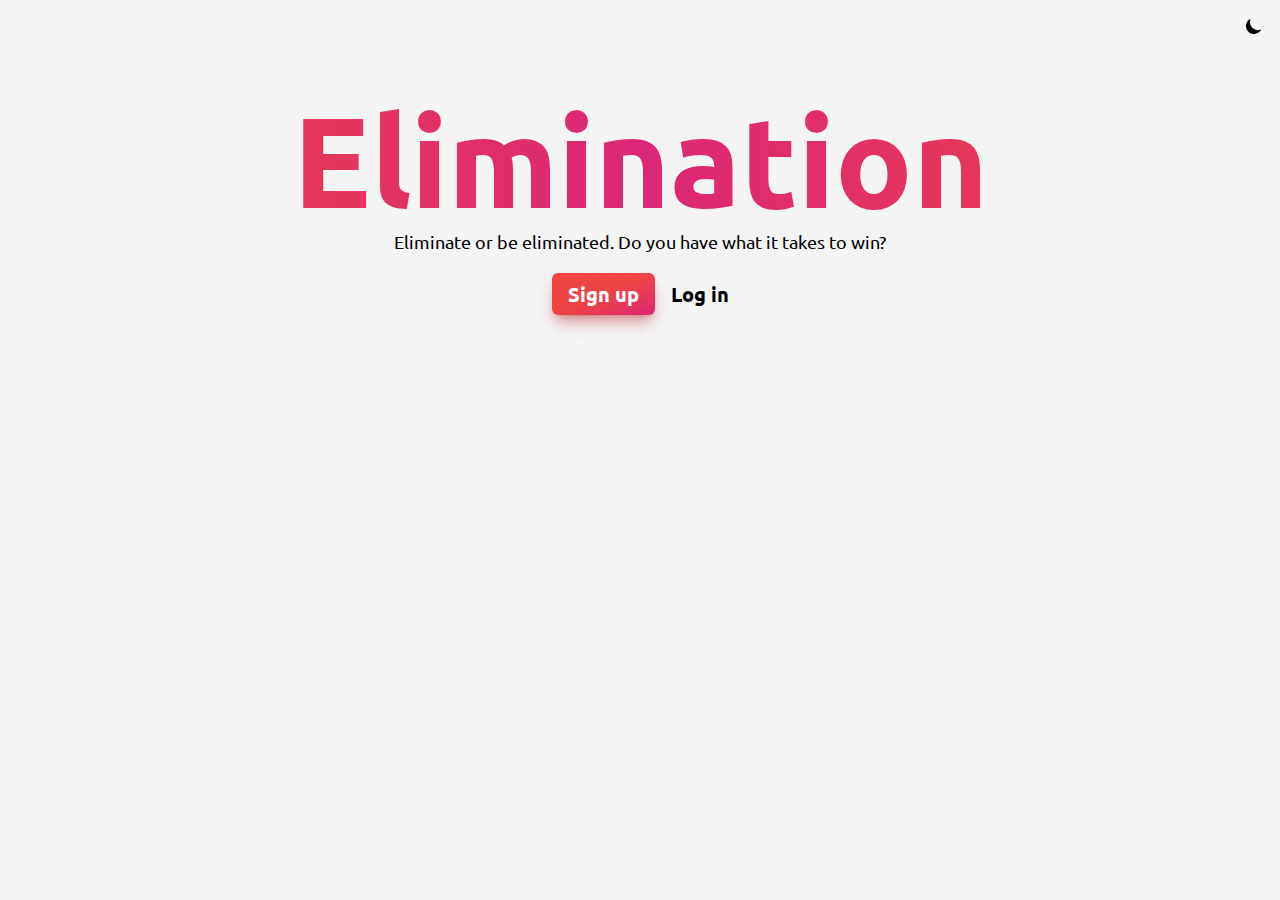
<file: index.html>
<!DOCTYPE html><html class="h-full dark"><head><meta charSet="utf-8"/><link rel="icon" href="/favicon.png"/><meta name="viewport" content="width=device-width"/><meta charSet="utf-8"/><title>Gunn Elimination 2022</title><meta name="next-head-count" content="3"/><link rel="preload" href="/_next/static/css/042bfd361d91aac6.css" as="style"/><link rel="stylesheet" href="/_next/static/css/042bfd361d91aac6.css" data-n-g=""/><noscript data-n-css=""></noscript><script defer="" nomodule="" src="/_next/static/chunks/polyfills-5cd94c89d3acac5f.js"></script><script src="/_next/static/chunks/webpack-348cfe162248dac5.js" defer=""></script><script src="/_next/static/chunks/framework-91d7f78b5b4003c8.js" defer=""></script><script src="/_next/static/chunks/main-101cfeaa18eb0e64.js" defer=""></script><script src="/_next/static/chunks/pages/_app-532938c37afa568c.js" defer=""></script><script src="/_next/static/chunks/pages/index-d64fd8d1f5f67873.js" defer=""></script><script src="/_next/static/U8siS3A40-FyHTmdOLAV5/_buildManifest.js" defer=""></script><script src="/_next/static/U8siS3A40-FyHTmdOLAV5/_ssgManifest.js" defer=""></script><script src="/_next/static/U8siS3A40-FyHTmdOLAV5/_middlewareManifest.js" defer=""></script></head><body class="h-full dark:bg-gradient-to-br dark:from-zinc-900 dark:to-black dark:text-white"><div id="__next" data-reactroot=""><button class="absolute z-20 px-2 py-2 rounded-full hover:bg-rose-500/50 top-2 right-2"><svg xmlns="http://www.w3.org/2000/svg" class="h-5 dark:text-white text-black w-5 block dark:hidden" viewBox="0 0 20 20" fill="currentColor"><path d="M17.293 13.293A8 8 0 016.707 2.707a8.001 8.001 0 1010.586 10.586z"></path></svg><svg xmlns="http://www.w3.org/2000/svg" class="h-5 w-5 dark:text-white text-black hidden dark:block" viewBox="0 0 20 20" fill="currentColor"><path fill-rule="evenodd" d="M10 2a1 1 0 011 1v1a1 1 0 11-2 0V3a1 1 0 011-1zm4 8a4 4 0 11-8 0 4 4 0 018 0zm-.464 4.95l.707.707a1 1 0 001.414-1.414l-.707-.707a1 1 0 00-1.414 1.414zm2.12-10.607a1 1 0 010 1.414l-.706.707a1 1 0 11-1.414-1.414l.707-.707a1 1 0 011.414 0zM17 11a1 1 0 100-2h-1a1 1 0 100 2h1zm-7 4a1 1 0 011 1v1a1 1 0 11-2 0v-1a1 1 0 011-1zM5.05 6.464A1 1 0 106.465 5.05l-.708-.707a1 1 0 00-1.414 1.414l.707.707zm1.414 8.486l-.707.707a1 1 0 01-1.414-1.414l.707-.707a1 1 0 011.414 1.414zM4 11a1 1 0 100-2H3a1 1 0 000 2h1z" clip-rule="evenodd"></path></svg></button><div class="w-full flex flex-row h-full dark:bg-gray-800 "><div class="flex bg-gray-100 dark:bg-gray-900 flex-col grow w-full"><div class="flex flex-col w-full h-full px-5 overflow-auto brick"><main class="pt-24 text-center"><div class="flex items-center justify-center gap-4 mb-4 text-xl font-bold"></div></main></div></div></div></div><script id="__NEXT_DATA__" type="application/json">{"props":{"pageProps":{}},"page":"/","query":{},"buildId":"U8siS3A40-FyHTmdOLAV5","nextExport":true,"autoExport":true,"isFallback":false,"scriptLoader":[]}</script></body></html>
</file>
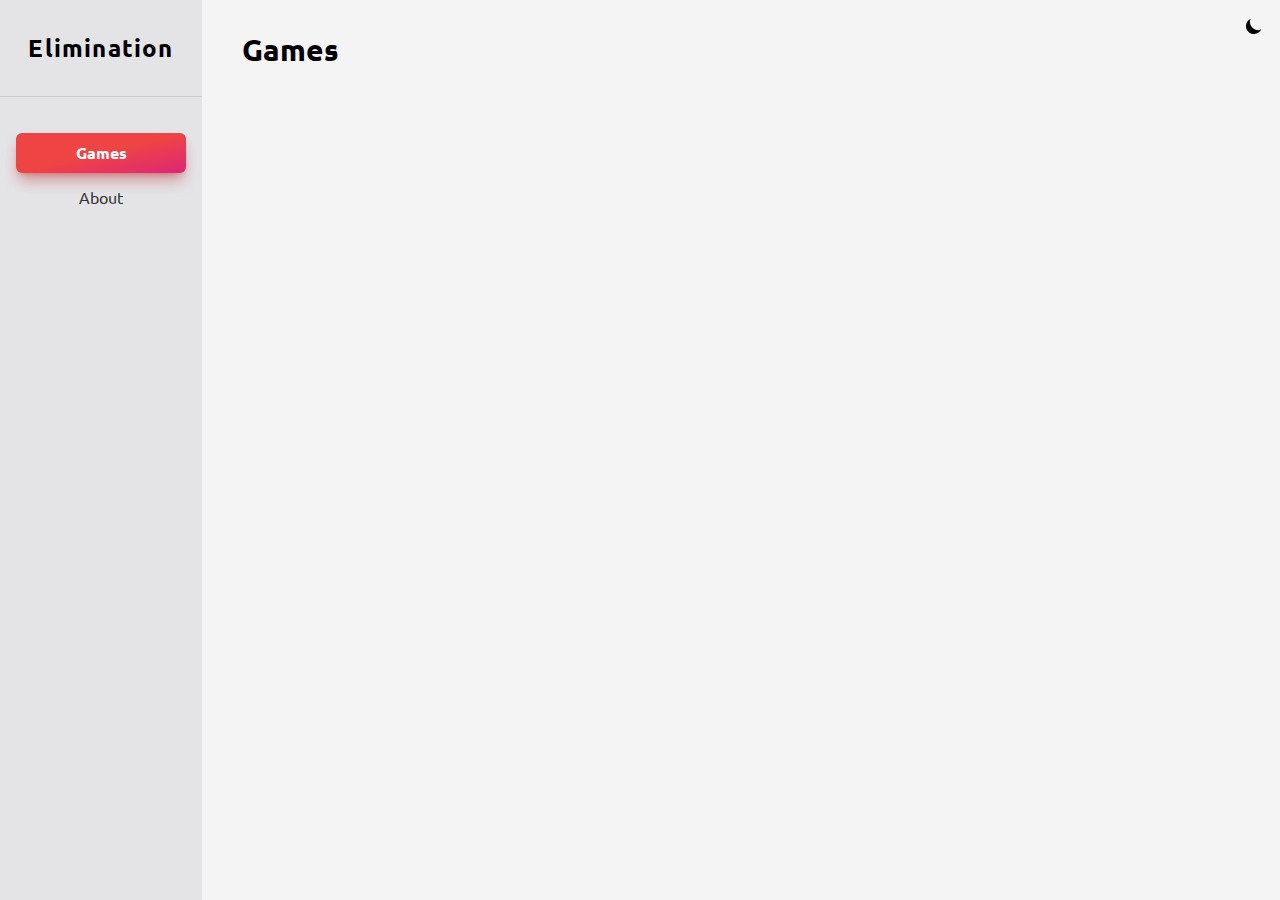
<file: app.html>
<!DOCTYPE html><html class="h-full dark"><head><meta charSet="utf-8"/><link rel="icon" href="/favicon.png"/><meta name="viewport" content="width=device-width"/><meta charSet="utf-8"/><title>Gunn Elimination 2022</title><meta name="next-head-count" content="3"/><link rel="preload" href="/_next/static/css/042bfd361d91aac6.css" as="style"/><link rel="stylesheet" href="/_next/static/css/042bfd361d91aac6.css" data-n-g=""/><noscript data-n-css=""></noscript><script defer="" nomodule="" src="/_next/static/chunks/polyfills-5cd94c89d3acac5f.js"></script><script src="/_next/static/chunks/webpack-348cfe162248dac5.js" defer=""></script><script src="/_next/static/chunks/framework-91d7f78b5b4003c8.js" defer=""></script><script src="/_next/static/chunks/main-101cfeaa18eb0e64.js" defer=""></script><script src="/_next/static/chunks/pages/_app-532938c37afa568c.js" defer=""></script><script src="/_next/static/chunks/pages/app-b52e9509d26d9840.js" defer=""></script><script src="/_next/static/U8siS3A40-FyHTmdOLAV5/_buildManifest.js" defer=""></script><script src="/_next/static/U8siS3A40-FyHTmdOLAV5/_ssgManifest.js" defer=""></script><script src="/_next/static/U8siS3A40-FyHTmdOLAV5/_middlewareManifest.js" defer=""></script></head><body class="h-full dark:bg-gradient-to-br dark:from-zinc-900 dark:to-black dark:text-white"><div id="__next" data-reactroot=""><button class="absolute z-20 px-2 py-2 rounded-full hover:bg-rose-500/50 top-2 right-2"><svg xmlns="http://www.w3.org/2000/svg" class="h-5 dark:text-white text-black w-5 block dark:hidden" viewBox="0 0 20 20" fill="currentColor"><path d="M17.293 13.293A8 8 0 016.707 2.707a8.001 8.001 0 1010.586 10.586z"></path></svg><svg xmlns="http://www.w3.org/2000/svg" class="h-5 w-5 dark:text-white text-black hidden dark:block" viewBox="0 0 20 20" fill="currentColor"><path fill-rule="evenodd" d="M10 2a1 1 0 011 1v1a1 1 0 11-2 0V3a1 1 0 011-1zm4 8a4 4 0 11-8 0 4 4 0 018 0zm-.464 4.95l.707.707a1 1 0 001.414-1.414l-.707-.707a1 1 0 00-1.414 1.414zm2.12-10.607a1 1 0 010 1.414l-.706.707a1 1 0 11-1.414-1.414l.707-.707a1 1 0 011.414 0zM17 11a1 1 0 100-2h-1a1 1 0 100 2h1zm-7 4a1 1 0 011 1v1a1 1 0 11-2 0v-1a1 1 0 011-1zM5.05 6.464A1 1 0 106.465 5.05l-.708-.707a1 1 0 00-1.414 1.414l.707.707zm1.414 8.486l-.707.707a1 1 0 01-1.414-1.414l.707-.707a1 1 0 011.414 1.414zM4 11a1 1 0 100-2H3a1 1 0 000 2h1z" clip-rule="evenodd"></path></svg></button><div class="w-full flex flex-row h-full dark:bg-gray-800 "><div class="flex bg-gray-100 dark:bg-gray-900 flex-col grow w-full"><div class="flex flex-col w-full h-full px-10 py-8 overflow-auto"><h1 class="mb-8 text-3xl font-bold">Games</h1><div class="flex flex-col"></div></div></div></div></div><script id="__NEXT_DATA__" type="application/json">{"props":{"pageProps":{}},"page":"/app","query":{},"buildId":"U8siS3A40-FyHTmdOLAV5","nextExport":true,"autoExport":true,"isFallback":false,"scriptLoader":[]}</script></body></html>
</file>
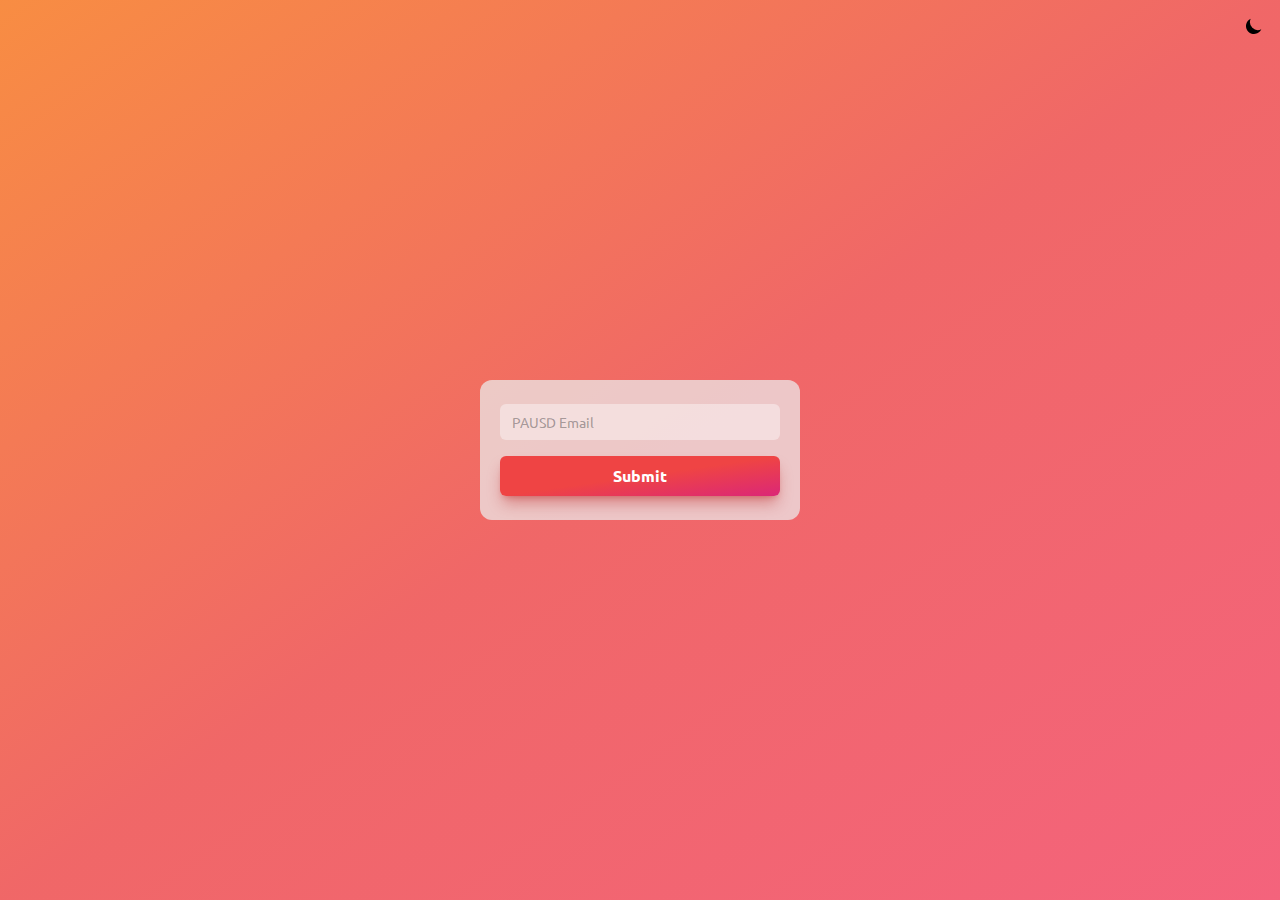
<file: forgot-password.html>
<!DOCTYPE html><html class="h-full dark"><head><meta charSet="utf-8"/><link rel="icon" href="/favicon.png"/><meta name="viewport" content="width=device-width"/><meta charSet="utf-8"/><title>Gunn Elimination 2022</title><meta name="next-head-count" content="3"/><link rel="preload" href="/_next/static/css/042bfd361d91aac6.css" as="style"/><link rel="stylesheet" href="/_next/static/css/042bfd361d91aac6.css" data-n-g=""/><noscript data-n-css=""></noscript><script defer="" nomodule="" src="/_next/static/chunks/polyfills-5cd94c89d3acac5f.js"></script><script src="/_next/static/chunks/webpack-348cfe162248dac5.js" defer=""></script><script src="/_next/static/chunks/framework-91d7f78b5b4003c8.js" defer=""></script><script src="/_next/static/chunks/main-101cfeaa18eb0e64.js" defer=""></script><script src="/_next/static/chunks/pages/_app-532938c37afa568c.js" defer=""></script><script src="/_next/static/chunks/pages/forgot-password-8318cff554acac3c.js" defer=""></script><script src="/_next/static/U8siS3A40-FyHTmdOLAV5/_buildManifest.js" defer=""></script><script src="/_next/static/U8siS3A40-FyHTmdOLAV5/_ssgManifest.js" defer=""></script><script src="/_next/static/U8siS3A40-FyHTmdOLAV5/_middlewareManifest.js" defer=""></script></head><body class="h-full dark:bg-gradient-to-br dark:from-zinc-900 dark:to-black dark:text-white"><div id="__next" data-reactroot=""><button class="absolute z-20 px-2 py-2 rounded-full hover:bg-rose-500/50 top-2 right-2"><svg xmlns="http://www.w3.org/2000/svg" class="h-5 dark:text-white text-black w-5 block dark:hidden" viewBox="0 0 20 20" fill="currentColor"><path d="M17.293 13.293A8 8 0 016.707 2.707a8.001 8.001 0 1010.586 10.586z"></path></svg><svg xmlns="http://www.w3.org/2000/svg" class="h-5 w-5 dark:text-white text-black hidden dark:block" viewBox="0 0 20 20" fill="currentColor"><path fill-rule="evenodd" d="M10 2a1 1 0 011 1v1a1 1 0 11-2 0V3a1 1 0 011-1zm4 8a4 4 0 11-8 0 4 4 0 018 0zm-.464 4.95l.707.707a1 1 0 001.414-1.414l-.707-.707a1 1 0 00-1.414 1.414zm2.12-10.607a1 1 0 010 1.414l-.706.707a1 1 0 11-1.414-1.414l.707-.707a1 1 0 011.414 0zM17 11a1 1 0 100-2h-1a1 1 0 100 2h1zm-7 4a1 1 0 011 1v1a1 1 0 11-2 0v-1a1 1 0 011-1zM5.05 6.464A1 1 0 106.465 5.05l-.708-.707a1 1 0 00-1.414 1.414l.707.707zm1.414 8.486l-.707.707a1 1 0 01-1.414-1.414l.707-.707a1 1 0 011.414 1.414zM4 11a1 1 0 100-2H3a1 1 0 000 2h1z" clip-rule="evenodd"></path></svg></button><div class="w-full flex flex-row h-full dark:bg-gray-800 "><div class="flex bg-gray-100 dark:bg-gray-900 flex-col grow w-full"><div class="dark:bg-gray-500 w-full h-full"><div class="w-full bg-gradient-to-br bg-brand flex px-5 h-full"><div class=" bg-white/70 dark:bg-black/70 my-auto grow md:max-w-sm max-w-xs mx-auto rounded-xl"><div class=" flex gap-3 flex-col rounded-xl py-6 px-5 dark:bg-white/10 bg-gray-500/10"><input type="email" class="px-3 text-sm py-2 caret-rose-600 focus:outline-none rounded-md dark:bg-white/10 dark:placeholder:text-white/40 placeholder:text-gray-800/40 bg-white/40  w-full" placeholder="PAUSD Email"/><button class="btn-primary mt-1">Submit</button></div></div></div></div></div></div></div><script id="__NEXT_DATA__" type="application/json">{"props":{"pageProps":{}},"page":"/forgot-password","query":{},"buildId":"U8siS3A40-FyHTmdOLAV5","nextExport":true,"autoExport":true,"isFallback":false,"scriptLoader":[]}</script></body></html>
</file>
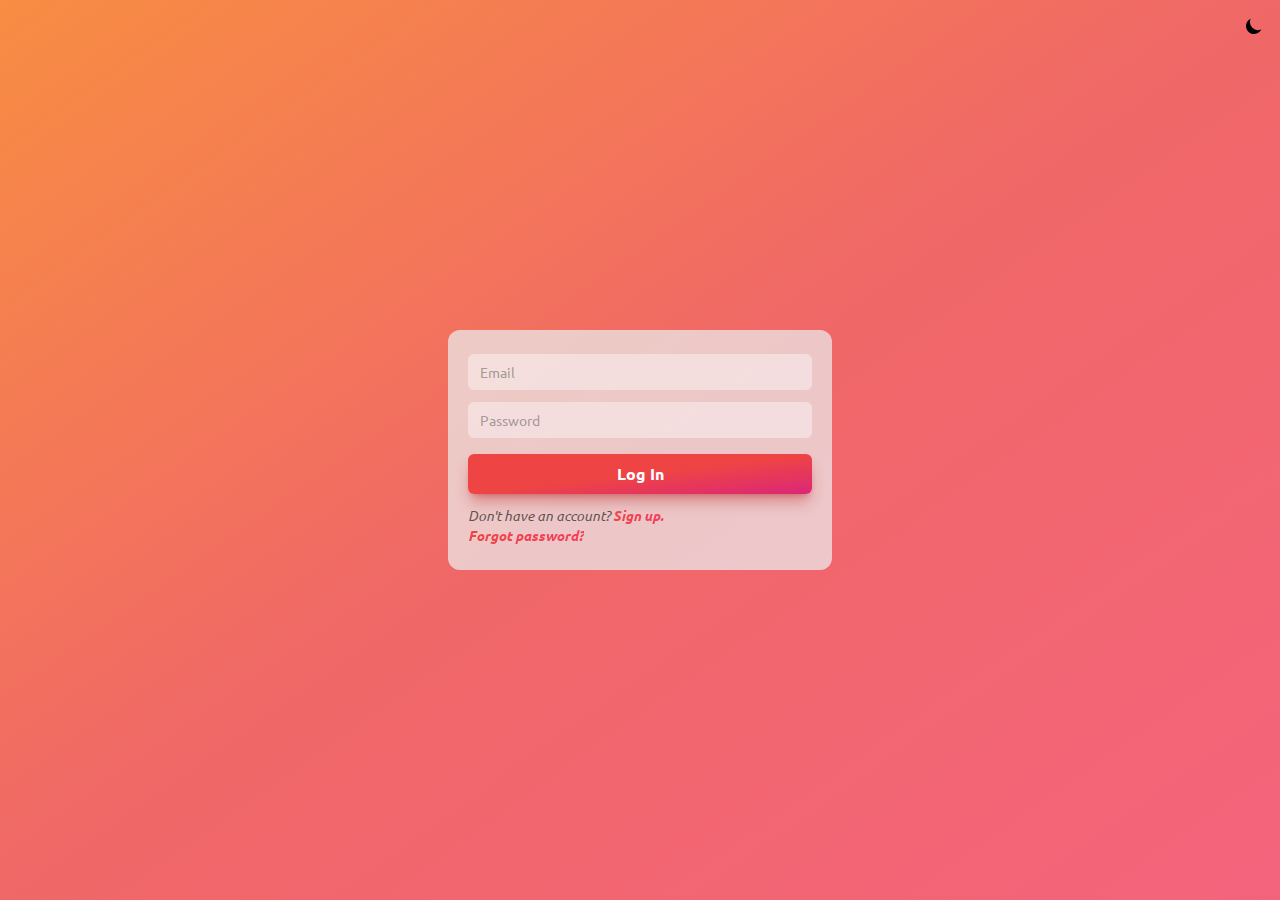
<file: login.html>
<!DOCTYPE html><html class="h-full dark"><head><meta charSet="utf-8"/><link rel="icon" href="/favicon.png"/><meta name="viewport" content="width=device-width"/><meta charSet="utf-8"/><title>Gunn Elimination 2022</title><meta name="next-head-count" content="3"/><link rel="preload" href="/_next/static/css/042bfd361d91aac6.css" as="style"/><link rel="stylesheet" href="/_next/static/css/042bfd361d91aac6.css" data-n-g=""/><noscript data-n-css=""></noscript><script defer="" nomodule="" src="/_next/static/chunks/polyfills-5cd94c89d3acac5f.js"></script><script src="/_next/static/chunks/webpack-348cfe162248dac5.js" defer=""></script><script src="/_next/static/chunks/framework-91d7f78b5b4003c8.js" defer=""></script><script src="/_next/static/chunks/main-101cfeaa18eb0e64.js" defer=""></script><script src="/_next/static/chunks/pages/_app-532938c37afa568c.js" defer=""></script><script src="/_next/static/chunks/pages/login-f2dcf1d07fe1f76d.js" defer=""></script><script src="/_next/static/U8siS3A40-FyHTmdOLAV5/_buildManifest.js" defer=""></script><script src="/_next/static/U8siS3A40-FyHTmdOLAV5/_ssgManifest.js" defer=""></script><script src="/_next/static/U8siS3A40-FyHTmdOLAV5/_middlewareManifest.js" defer=""></script></head><body class="h-full dark:bg-gradient-to-br dark:from-zinc-900 dark:to-black dark:text-white"><div id="__next" data-reactroot=""><button class="absolute z-20 px-2 py-2 rounded-full hover:bg-rose-500/50 top-2 right-2"><svg xmlns="http://www.w3.org/2000/svg" class="h-5 dark:text-white text-black w-5 block dark:hidden" viewBox="0 0 20 20" fill="currentColor"><path d="M17.293 13.293A8 8 0 016.707 2.707a8.001 8.001 0 1010.586 10.586z"></path></svg><svg xmlns="http://www.w3.org/2000/svg" class="h-5 w-5 dark:text-white text-black hidden dark:block" viewBox="0 0 20 20" fill="currentColor"><path fill-rule="evenodd" d="M10 2a1 1 0 011 1v1a1 1 0 11-2 0V3a1 1 0 011-1zm4 8a4 4 0 11-8 0 4 4 0 018 0zm-.464 4.95l.707.707a1 1 0 001.414-1.414l-.707-.707a1 1 0 00-1.414 1.414zm2.12-10.607a1 1 0 010 1.414l-.706.707a1 1 0 11-1.414-1.414l.707-.707a1 1 0 011.414 0zM17 11a1 1 0 100-2h-1a1 1 0 100 2h1zm-7 4a1 1 0 011 1v1a1 1 0 11-2 0v-1a1 1 0 011-1zM5.05 6.464A1 1 0 106.465 5.05l-.708-.707a1 1 0 00-1.414 1.414l.707.707zm1.414 8.486l-.707.707a1 1 0 01-1.414-1.414l.707-.707a1 1 0 011.414 1.414zM4 11a1 1 0 100-2H3a1 1 0 000 2h1z" clip-rule="evenodd"></path></svg></button><div class="w-full flex flex-row h-full dark:bg-gray-800 "><div class="flex bg-gray-100 dark:bg-gray-900 flex-col grow w-full"><div class="dark:bg-gray-500 w-full h-full"><div class="w-full bg-gradient-to-br bg-brand flex px-5 h-full"><div class=" bg-white/70 dark:bg-black/70 my-auto grow max-w-sm mx-auto rounded-xl"><div class=" flex gap-3 flex-col rounded-xl py-6 px-5 dark:bg-white/10 bg-gray-500/10"><input type="email" class="px-3 text-sm py-2 caret-rose-600 focus:outline-none rounded-md dark:bg-white/10 dark:placeholder:text-white/40 placeholder:text-gray-800/40 bg-white/40  w-full" placeholder="Email"/><input type="password" class="px-3 text-sm py-2 caret-rose-600 focus:outline-none rounded-md dark:bg-white/10 dark:placeholder:text-white/40 placeholder:text-gray-800/40 bg-white/40  w-full" placeholder="Password"/><button class="btn-primary mt-1">Log In</button><div><p class="dark:text-white/60 text-black/60 italic text-sm">Don&#x27;t have an account? <a class="link-brand" href="/signup">Sign up.</a></p><p class="dark:text-white/60 text-black/60 italic text-sm"><a class="link-brand" href="/forgot-password">Forgot password?</a></p></div></div></div></div></div></div></div></div><script id="__NEXT_DATA__" type="application/json">{"props":{"pageProps":{}},"page":"/login","query":{},"buildId":"U8siS3A40-FyHTmdOLAV5","nextExport":true,"autoExport":true,"isFallback":false,"scriptLoader":[]}</script></body></html>
</file>
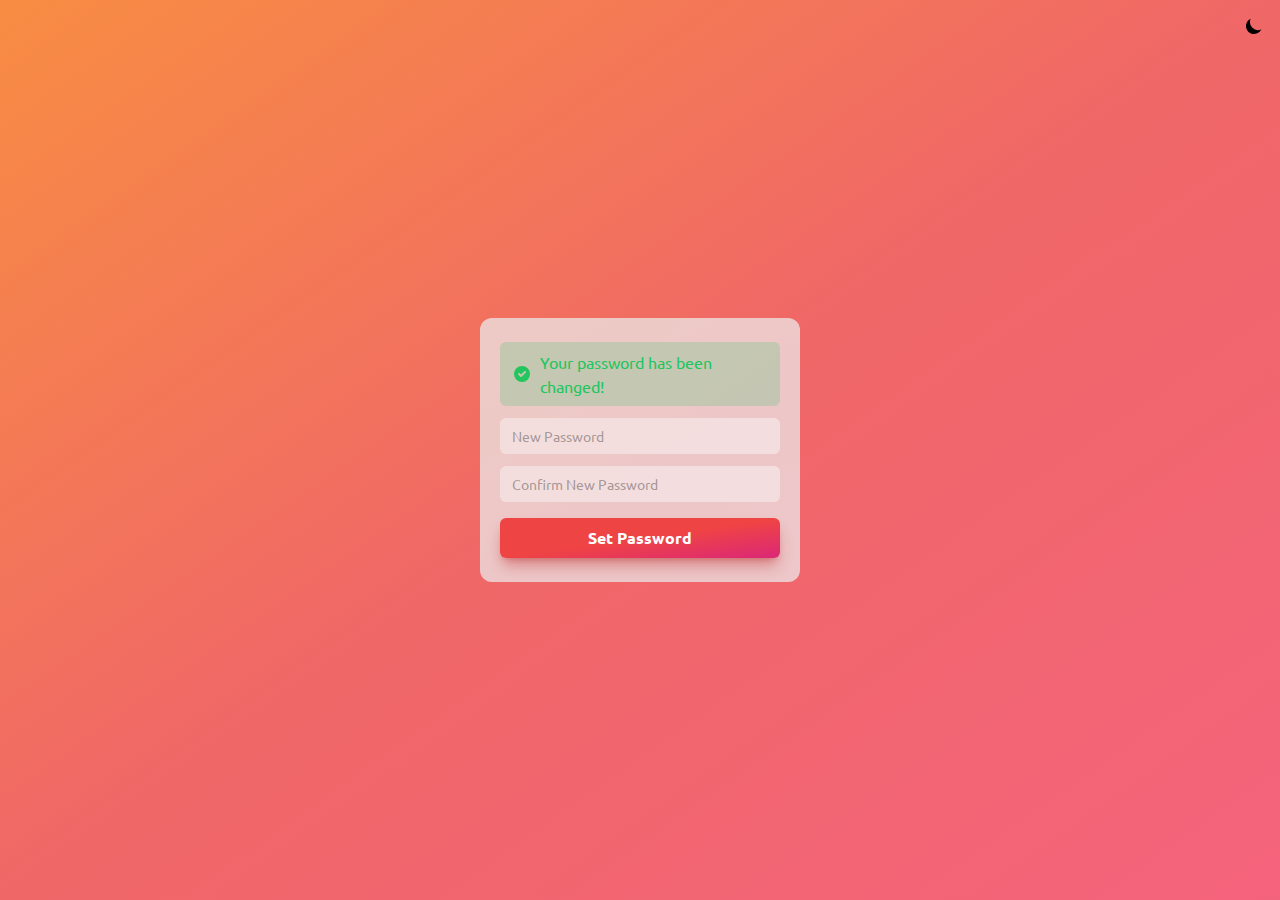
<file: new-password.html>
<!DOCTYPE html><html class="h-full dark"><head><meta charSet="utf-8"/><link rel="icon" href="/favicon.png"/><meta name="viewport" content="width=device-width"/><meta charSet="utf-8"/><title>Gunn Elimination 2022</title><meta name="next-head-count" content="3"/><link rel="preload" href="/_next/static/css/042bfd361d91aac6.css" as="style"/><link rel="stylesheet" href="/_next/static/css/042bfd361d91aac6.css" data-n-g=""/><noscript data-n-css=""></noscript><script defer="" nomodule="" src="/_next/static/chunks/polyfills-5cd94c89d3acac5f.js"></script><script src="/_next/static/chunks/webpack-348cfe162248dac5.js" defer=""></script><script src="/_next/static/chunks/framework-91d7f78b5b4003c8.js" defer=""></script><script src="/_next/static/chunks/main-101cfeaa18eb0e64.js" defer=""></script><script src="/_next/static/chunks/pages/_app-532938c37afa568c.js" defer=""></script><script src="/_next/static/chunks/pages/new-password-0d0aa8569c74c91f.js" defer=""></script><script src="/_next/static/U8siS3A40-FyHTmdOLAV5/_buildManifest.js" defer=""></script><script src="/_next/static/U8siS3A40-FyHTmdOLAV5/_ssgManifest.js" defer=""></script><script src="/_next/static/U8siS3A40-FyHTmdOLAV5/_middlewareManifest.js" defer=""></script></head><body class="h-full dark:bg-gradient-to-br dark:from-zinc-900 dark:to-black dark:text-white"><div id="__next" data-reactroot=""><button class="absolute z-20 px-2 py-2 rounded-full hover:bg-rose-500/50 top-2 right-2"><svg xmlns="http://www.w3.org/2000/svg" class="h-5 dark:text-white text-black w-5 block dark:hidden" viewBox="0 0 20 20" fill="currentColor"><path d="M17.293 13.293A8 8 0 016.707 2.707a8.001 8.001 0 1010.586 10.586z"></path></svg><svg xmlns="http://www.w3.org/2000/svg" class="h-5 w-5 dark:text-white text-black hidden dark:block" viewBox="0 0 20 20" fill="currentColor"><path fill-rule="evenodd" d="M10 2a1 1 0 011 1v1a1 1 0 11-2 0V3a1 1 0 011-1zm4 8a4 4 0 11-8 0 4 4 0 018 0zm-.464 4.95l.707.707a1 1 0 001.414-1.414l-.707-.707a1 1 0 00-1.414 1.414zm2.12-10.607a1 1 0 010 1.414l-.706.707a1 1 0 11-1.414-1.414l.707-.707a1 1 0 011.414 0zM17 11a1 1 0 100-2h-1a1 1 0 100 2h1zm-7 4a1 1 0 011 1v1a1 1 0 11-2 0v-1a1 1 0 011-1zM5.05 6.464A1 1 0 106.465 5.05l-.708-.707a1 1 0 00-1.414 1.414l.707.707zm1.414 8.486l-.707.707a1 1 0 01-1.414-1.414l.707-.707a1 1 0 011.414 1.414zM4 11a1 1 0 100-2H3a1 1 0 000 2h1z" clip-rule="evenodd"></path></svg></button><div class="w-full flex flex-row h-full dark:bg-gray-800 "><div class="flex bg-gray-100 dark:bg-gray-900 flex-col grow w-full"><div class="dark:bg-gray-500 w-full h-full"><div class="w-full bg-gradient-to-br bg-brand flex px-5 h-full"><div class=" bg-white/70 dark:bg-black/70 my-auto grow md:max-w-sm max-w-xs mx-auto rounded-xl"><div class=" flex gap-3 flex-col rounded-xl py-6 px-5 dark:bg-white/10 bg-gray-500/10"><div class="rounded-md flex flex-row text-green-500 bg-green-500/20 py-2 px-3"><svg xmlns="http://www.w3.org/2000/svg" class="my-auto grow shrink-0 mr-2 h-5 w-5" viewBox="0 0 20 20" fill="currentColor"><path fill-rule="evenodd" d="M10 18a8 8 0 100-16 8 8 0 000 16zm3.707-9.293a1 1 0 00-1.414-1.414L9 10.586 7.707 9.293a1 1 0 00-1.414 1.414l2 2a1 1 0 001.414 0l4-4z" clip-rule="evenodd"></path></svg>Your password has been changed!</div><input type="password" class="px-3 text-sm py-2 caret-rose-600 focus:outline-none rounded-md dark:bg-white/10 dark:placeholder:text-white/40 placeholder:text-gray-800/40 bg-white/40  w-full" placeholder="New Password"/><input type="password" class="px-3 text-sm py-2 caret-rose-600 focus:outline-none rounded-md dark:bg-white/10 dark:placeholder:text-white/40 placeholder:text-gray-800/40 bg-white/40  w-full" placeholder="Confirm New Password"/><button class="btn-primary mt-1">Set Password</button></div></div></div></div></div></div></div><script id="__NEXT_DATA__" type="application/json">{"props":{"pageProps":{}},"page":"/new-password","query":{},"buildId":"U8siS3A40-FyHTmdOLAV5","nextExport":true,"autoExport":true,"isFallback":false,"scriptLoader":[]}</script></body></html>
</file>
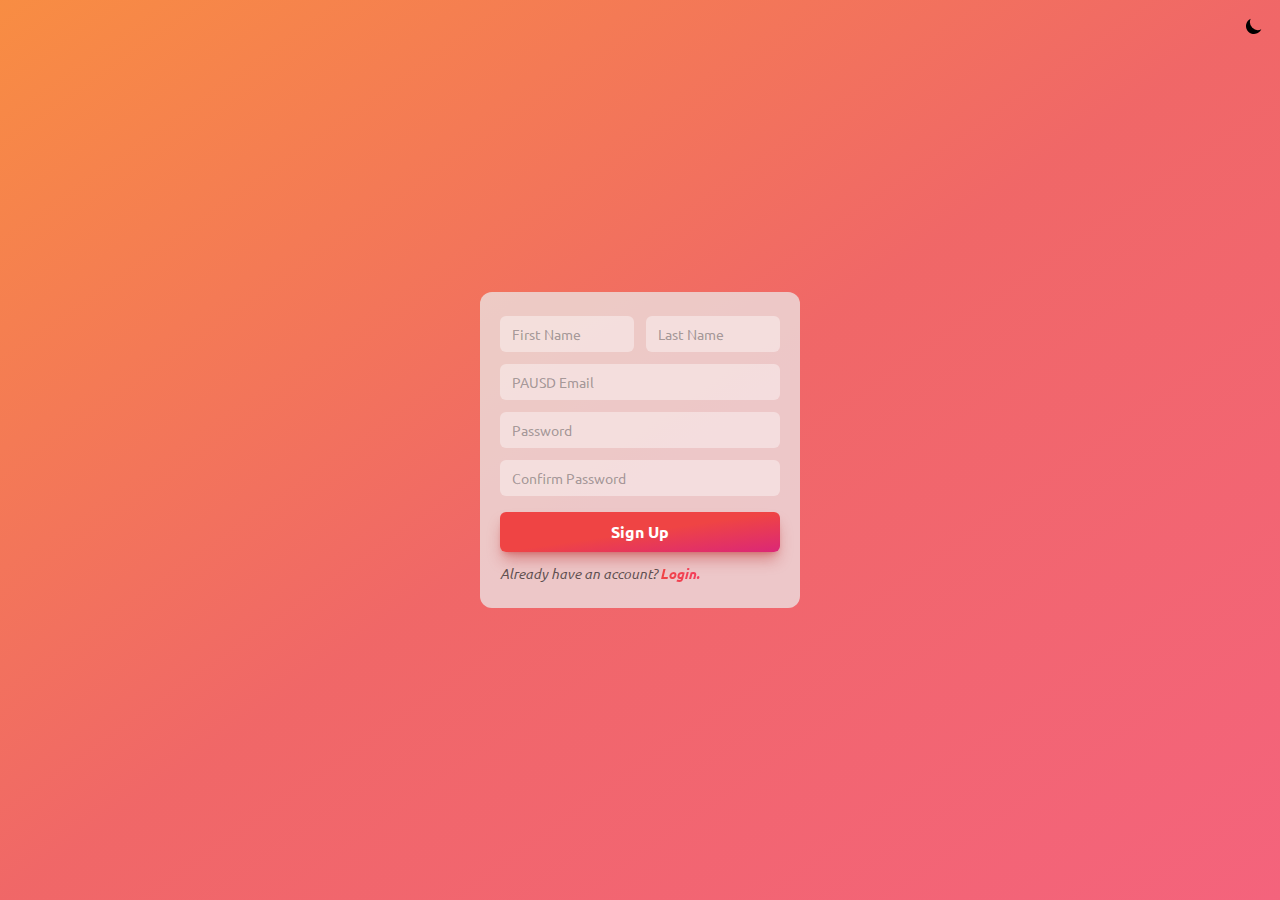
<file: signup.html>
<!DOCTYPE html><html class="h-full dark"><head><meta charSet="utf-8"/><link rel="icon" href="/favicon.png"/><meta name="viewport" content="width=device-width"/><meta charSet="utf-8"/><title>Gunn Elimination 2022</title><meta name="next-head-count" content="3"/><link rel="preload" href="/_next/static/css/042bfd361d91aac6.css" as="style"/><link rel="stylesheet" href="/_next/static/css/042bfd361d91aac6.css" data-n-g=""/><noscript data-n-css=""></noscript><script defer="" nomodule="" src="/_next/static/chunks/polyfills-5cd94c89d3acac5f.js"></script><script src="/_next/static/chunks/webpack-348cfe162248dac5.js" defer=""></script><script src="/_next/static/chunks/framework-91d7f78b5b4003c8.js" defer=""></script><script src="/_next/static/chunks/main-101cfeaa18eb0e64.js" defer=""></script><script src="/_next/static/chunks/pages/_app-532938c37afa568c.js" defer=""></script><script src="/_next/static/chunks/pages/signup-bf66c5ad946eed7e.js" defer=""></script><script src="/_next/static/U8siS3A40-FyHTmdOLAV5/_buildManifest.js" defer=""></script><script src="/_next/static/U8siS3A40-FyHTmdOLAV5/_ssgManifest.js" defer=""></script><script src="/_next/static/U8siS3A40-FyHTmdOLAV5/_middlewareManifest.js" defer=""></script></head><body class="h-full dark:bg-gradient-to-br dark:from-zinc-900 dark:to-black dark:text-white"><div id="__next" data-reactroot=""><button class="absolute z-20 px-2 py-2 rounded-full hover:bg-rose-500/50 top-2 right-2"><svg xmlns="http://www.w3.org/2000/svg" class="h-5 dark:text-white text-black w-5 block dark:hidden" viewBox="0 0 20 20" fill="currentColor"><path d="M17.293 13.293A8 8 0 016.707 2.707a8.001 8.001 0 1010.586 10.586z"></path></svg><svg xmlns="http://www.w3.org/2000/svg" class="h-5 w-5 dark:text-white text-black hidden dark:block" viewBox="0 0 20 20" fill="currentColor"><path fill-rule="evenodd" d="M10 2a1 1 0 011 1v1a1 1 0 11-2 0V3a1 1 0 011-1zm4 8a4 4 0 11-8 0 4 4 0 018 0zm-.464 4.95l.707.707a1 1 0 001.414-1.414l-.707-.707a1 1 0 00-1.414 1.414zm2.12-10.607a1 1 0 010 1.414l-.706.707a1 1 0 11-1.414-1.414l.707-.707a1 1 0 011.414 0zM17 11a1 1 0 100-2h-1a1 1 0 100 2h1zm-7 4a1 1 0 011 1v1a1 1 0 11-2 0v-1a1 1 0 011-1zM5.05 6.464A1 1 0 106.465 5.05l-.708-.707a1 1 0 00-1.414 1.414l.707.707zm1.414 8.486l-.707.707a1 1 0 01-1.414-1.414l.707-.707a1 1 0 011.414 1.414zM4 11a1 1 0 100-2H3a1 1 0 000 2h1z" clip-rule="evenodd"></path></svg></button><div class="w-full flex flex-row h-full dark:bg-gray-800 "><div class="flex bg-gray-100 dark:bg-gray-900 flex-col grow w-full"><div class="w-full h-full dark:bg-gray-500"><div class="flex w-full h-full px-5 bg-gradient-to-br bg-brand"><div class="max-w-xs mx-auto my-auto bg-white/70 dark:bg-black/70 grow md:max-w-sm rounded-xl"><div class="flex flex-col gap-3 px-5 py-6 rounded-xl dark:bg-white/10 bg-gray-500/10"><div class="flex flex-row gap-3"><input class="px-3 text-sm py-2 caret-rose-600 focus:outline-none rounded-md dark:bg-white/10 dark:placeholder:text-white/40 placeholder:text-gray-800/40 bg-white/40  w-full" placeholder="First Name"/><input class="px-3 text-sm py-2 caret-rose-600 focus:outline-none rounded-md dark:bg-white/10 dark:placeholder:text-white/40 placeholder:text-gray-800/40 bg-white/40  w-full" placeholder="Last Name"/></div><input type="email" class="px-3 text-sm py-2 caret-rose-600 focus:outline-none rounded-md dark:bg-white/10 dark:placeholder:text-white/40 placeholder:text-gray-800/40 bg-white/40  w-full" placeholder="PAUSD Email"/><input type="password" class="px-3 text-sm py-2 caret-rose-600 focus:outline-none rounded-md dark:bg-white/10 dark:placeholder:text-white/40 placeholder:text-gray-800/40 bg-white/40  w-full" placeholder="Password"/><input type="password" class="px-3 text-sm py-2 caret-rose-600 focus:outline-none rounded-md dark:bg-white/10 dark:placeholder:text-white/40 placeholder:text-gray-800/40 bg-white/40  w-full" placeholder="Confirm Password"/><button class="mt-1 btn-primary">Sign Up</button><span class="text-sm italic dark:text-white/60 text-black/60">Already have an account?<!-- --> <a class="link-brand" href="/login">Login.</a></span></div></div></div></div></div></div></div><script id="__NEXT_DATA__" type="application/json">{"props":{"pageProps":{}},"page":"/signup","query":{},"buildId":"U8siS3A40-FyHTmdOLAV5","nextExport":true,"autoExport":true,"isFallback":false,"scriptLoader":[]}</script></body></html>
</file>
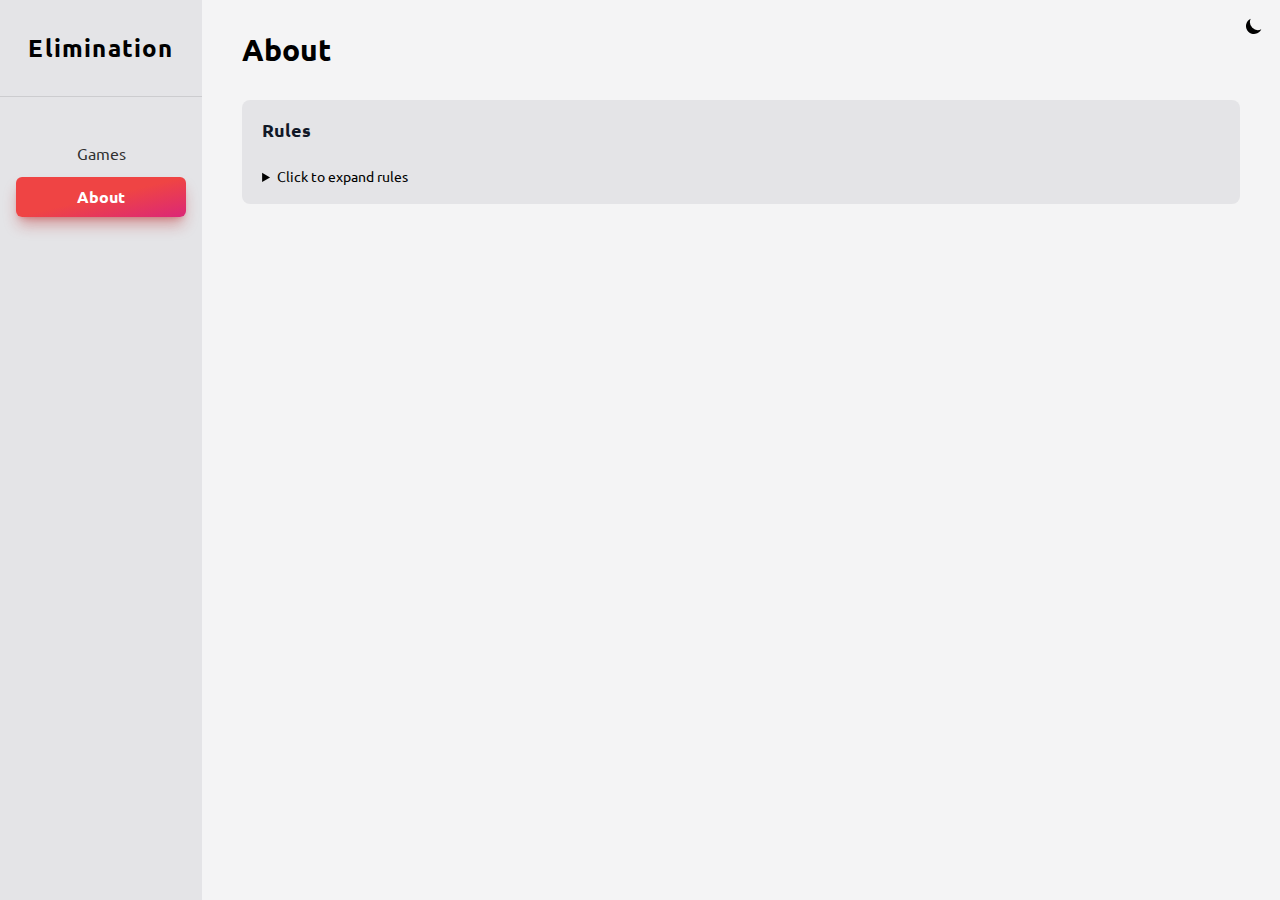
<file: app/about.html>
<!DOCTYPE html><html class="h-full dark"><head><meta charSet="utf-8"/><link rel="icon" href="/favicon.png"/><meta name="viewport" content="width=device-width"/><meta charSet="utf-8"/><title>Gunn Elimination 2022</title><meta name="next-head-count" content="3"/><link rel="preload" href="/_next/static/css/042bfd361d91aac6.css" as="style"/><link rel="stylesheet" href="/_next/static/css/042bfd361d91aac6.css" data-n-g=""/><noscript data-n-css=""></noscript><script defer="" nomodule="" src="/_next/static/chunks/polyfills-5cd94c89d3acac5f.js"></script><script src="/_next/static/chunks/webpack-348cfe162248dac5.js" defer=""></script><script src="/_next/static/chunks/framework-91d7f78b5b4003c8.js" defer=""></script><script src="/_next/static/chunks/main-101cfeaa18eb0e64.js" defer=""></script><script src="/_next/static/chunks/pages/_app-532938c37afa568c.js" defer=""></script><script src="/_next/static/chunks/pages/app/about-b67e60cd8e46edca.js" defer=""></script><script src="/_next/static/U8siS3A40-FyHTmdOLAV5/_buildManifest.js" defer=""></script><script src="/_next/static/U8siS3A40-FyHTmdOLAV5/_ssgManifest.js" defer=""></script><script src="/_next/static/U8siS3A40-FyHTmdOLAV5/_middlewareManifest.js" defer=""></script></head><body class="h-full dark:bg-gradient-to-br dark:from-zinc-900 dark:to-black dark:text-white"><div id="__next" data-reactroot=""><button class="absolute z-20 px-2 py-2 rounded-full hover:bg-rose-500/50 top-2 right-2"><svg xmlns="http://www.w3.org/2000/svg" class="h-5 dark:text-white text-black w-5 block dark:hidden" viewBox="0 0 20 20" fill="currentColor"><path d="M17.293 13.293A8 8 0 016.707 2.707a8.001 8.001 0 1010.586 10.586z"></path></svg><svg xmlns="http://www.w3.org/2000/svg" class="h-5 w-5 dark:text-white text-black hidden dark:block" viewBox="0 0 20 20" fill="currentColor"><path fill-rule="evenodd" d="M10 2a1 1 0 011 1v1a1 1 0 11-2 0V3a1 1 0 011-1zm4 8a4 4 0 11-8 0 4 4 0 018 0zm-.464 4.95l.707.707a1 1 0 001.414-1.414l-.707-.707a1 1 0 00-1.414 1.414zm2.12-10.607a1 1 0 010 1.414l-.706.707a1 1 0 11-1.414-1.414l.707-.707a1 1 0 011.414 0zM17 11a1 1 0 100-2h-1a1 1 0 100 2h1zm-7 4a1 1 0 011 1v1a1 1 0 11-2 0v-1a1 1 0 011-1zM5.05 6.464A1 1 0 106.465 5.05l-.708-.707a1 1 0 00-1.414 1.414l.707.707zm1.414 8.486l-.707.707a1 1 0 01-1.414-1.414l.707-.707a1 1 0 011.414 1.414zM4 11a1 1 0 100-2H3a1 1 0 000 2h1z" clip-rule="evenodd"></path></svg></button><div class="w-full flex flex-row h-full dark:bg-gray-800 "><div class="flex bg-gray-100 dark:bg-gray-900 flex-col grow w-full"><div class="flex flex-col w-full h-full px-10 py-8 overflow-auto bg-gray-100 dark:bg-gray-900"><h1 class="mb-8 text-3xl font-bold">About</h1><div class="flex flex-col"><div class="prose-sm prose box max-w-none dark:prose-invert"><h2 class="mb-3 text-lg font-semibold">Rules</h2><details><summary class="cursor-pointer">Click to expand rules</summary><ol><li>At the beginning of the game  (3/1/22 12AM), each player will be assigned another player (target). Your mission is to eliminate your target by tagging them with a miniature stuffed plushie. After you eliminate your first target, you will get assigned your target&#x27;s target. Eliminations are only valid under certain circumstances (see below). The game will end on 3/31 11:59 PM and whoever has the most eliminations by then wins!</li><li>You MUST enter your real name when you join the game</li><li>The plushie MUST be visible at all times </li><li>You cannot be eliminated during a class period when you are marked present to that class and the bell has rung.</li><li>You are still safe if you exit the class (e.g. going to the bathroom)</li><li>You are not safe during a prep period</li><li>You can tag in a classroom before or after class</li><li>If a teacher wants absolutely no elimination in their classroom you must obey their wish. Teachers can report students, and you will be disqualified. </li><li>You cannot be eliminated while you are playing a sport</li><li>This includes sports not affiliated with Gunn (i.e. playing basketball or working out)</li><li>You cannot be eliminated until after you have exited the athletic facility. </li><li>You are safe while in the locker room</li><li>You cannot be eliminated in the shower or in a stall or using the restroom</li><li>You cannot be eliminated while driving a car or riding a bike</li><li>You cannot be eliminated during Prime and while checked into a classroom or marked present, even if you are going to the bathroom.</li><li>You cannot be eliminated while making up work for a teacher, even if not during Office Hours/Prime or class times.</li><li>You cannot be eliminated in the TRC</li><li>You can be eliminated while tutoring in the AC</li><li>You cannot be eliminated while performing school-related after-school activities (i.e. theater, GRT etc.). If you leave to go to the bathroom, etc. you are still safe</li><li>This also includes a school dance</li><li>You cannot be eliminated while participating in any extracurricular activities (including rehearsals, performances, classes, competitions, or practices). You are safe until the venue is entirely over. You can be tagged before the extracurricular starts or after it ends. </li><li>You are safe when you are working (if you have a part-time job)</li><li>You can be eliminated during a lunchtime club. </li><li>Any participants and performers in a lunchtime rally are safe for the entire duration of the rally.</li><li>If you are in the audience, you can be eliminated at the rally.</li><li>You cannot throw the plushie in order to tag someone; you must tap the other person lightly</li><li>You cannot own more than one plushie</li><li>You cannot be eliminated while you are taking any type of school related assessments</li><li>You cannot steal each other’s plushie</li><li>You are not allowed to be tagged after having the plushie taken from you by force. If you have given the plushie to someone else by choice, you can be tagged</li><li>You can get eliminated after school and on the weekends</li><li>After you eliminate someone, enter the target’s pin number into the site to receive your next target</li><li>You cannot tie the plushie to your hand or attach anything to the plushie</li><li>Rules will change and become more intense over the course of the game</li><li>NO BREAKING THE LAW</li><li>AS OF MIDNIGHT 03/01/2022 - Players must hold the plushie and the game begins!</li></ol></details></div></div></div></div></div></div><script id="__NEXT_DATA__" type="application/json">{"props":{"pageProps":{}},"page":"/app/about","query":{},"buildId":"U8siS3A40-FyHTmdOLAV5","nextExport":true,"autoExport":true,"isFallback":false,"scriptLoader":[]}</script></body></html>
</file>
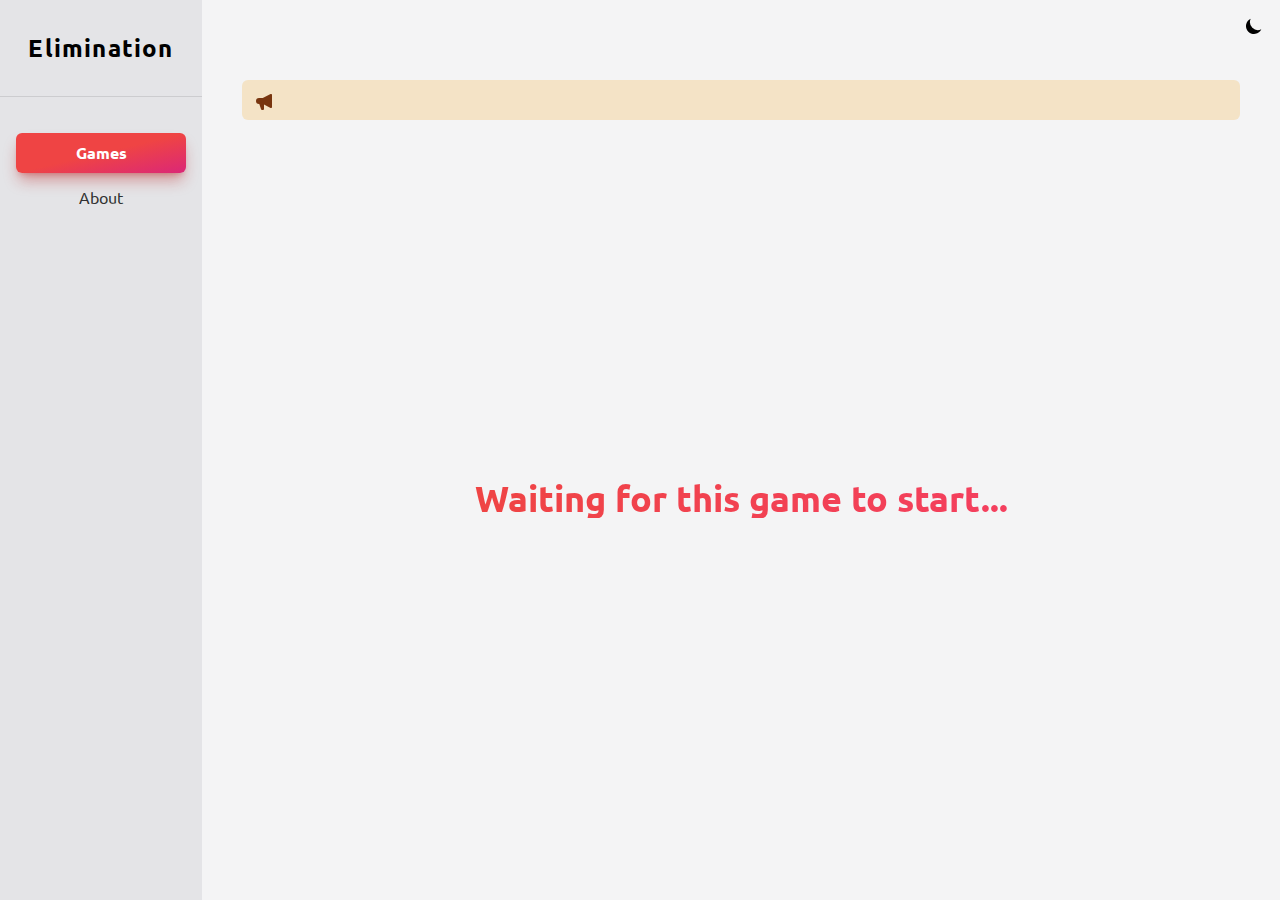
<file: app/game/[game].html>
<!DOCTYPE html><html class="h-full dark"><head><meta charSet="utf-8"/><link rel="icon" href="/favicon.png"/><meta name="viewport" content="width=device-width"/><meta charSet="utf-8"/><title>Gunn Elimination 2022</title><meta name="next-head-count" content="3"/><link rel="preload" href="/_next/static/css/042bfd361d91aac6.css" as="style"/><link rel="stylesheet" href="/_next/static/css/042bfd361d91aac6.css" data-n-g=""/><noscript data-n-css=""></noscript><script defer="" nomodule="" src="/_next/static/chunks/polyfills-5cd94c89d3acac5f.js"></script><script src="/_next/static/chunks/webpack-348cfe162248dac5.js" defer=""></script><script src="/_next/static/chunks/framework-91d7f78b5b4003c8.js" defer=""></script><script src="/_next/static/chunks/main-101cfeaa18eb0e64.js" defer=""></script><script src="/_next/static/chunks/pages/_app-532938c37afa568c.js" defer=""></script><script src="/_next/static/chunks/pages/app/game/%5Bgame%5D-820ed253856b3865.js" defer=""></script><script src="/_next/static/U8siS3A40-FyHTmdOLAV5/_buildManifest.js" defer=""></script><script src="/_next/static/U8siS3A40-FyHTmdOLAV5/_ssgManifest.js" defer=""></script><script src="/_next/static/U8siS3A40-FyHTmdOLAV5/_middlewareManifest.js" defer=""></script></head><body class="h-full dark:bg-gradient-to-br dark:from-zinc-900 dark:to-black dark:text-white"><div id="__next" data-reactroot=""><button class="absolute z-20 px-2 py-2 rounded-full hover:bg-rose-500/50 top-2 right-2"><svg xmlns="http://www.w3.org/2000/svg" class="h-5 dark:text-white text-black w-5 block dark:hidden" viewBox="0 0 20 20" fill="currentColor"><path d="M17.293 13.293A8 8 0 016.707 2.707a8.001 8.001 0 1010.586 10.586z"></path></svg><svg xmlns="http://www.w3.org/2000/svg" class="h-5 w-5 dark:text-white text-black hidden dark:block" viewBox="0 0 20 20" fill="currentColor"><path fill-rule="evenodd" d="M10 2a1 1 0 011 1v1a1 1 0 11-2 0V3a1 1 0 011-1zm4 8a4 4 0 11-8 0 4 4 0 018 0zm-.464 4.95l.707.707a1 1 0 001.414-1.414l-.707-.707a1 1 0 00-1.414 1.414zm2.12-10.607a1 1 0 010 1.414l-.706.707a1 1 0 11-1.414-1.414l.707-.707a1 1 0 011.414 0zM17 11a1 1 0 100-2h-1a1 1 0 100 2h1zm-7 4a1 1 0 011 1v1a1 1 0 11-2 0v-1a1 1 0 011-1zM5.05 6.464A1 1 0 106.465 5.05l-.708-.707a1 1 0 00-1.414 1.414l.707.707zm1.414 8.486l-.707.707a1 1 0 01-1.414-1.414l.707-.707a1 1 0 011.414 1.414zM4 11a1 1 0 100-2H3a1 1 0 000 2h1z" clip-rule="evenodd"></path></svg></button><div class="w-full flex flex-row h-full dark:bg-gray-800 "><div class="flex bg-gray-100 dark:bg-gray-900 flex-col grow w-full"><div class="flex flex-col w-full h-full px-10 pt-12 pb-8 overflow-auto whitespace-pre-wrap "><h1 class="mb-8 text-3xl font-bold"></h1><div class="flex flex-col h-full w-full"><div class="rounded-md mb-2 bg-amber-500/20 text-amber-900 dark:text-amber-400 px-3 py-2 flex flex-row gap-2"><svg xmlns="http://www.w3.org/2000/svg" class="h-[20px] w-[20px] shrink-0 mt-1 mb-auto" viewBox="0 0 20 20" fill="currentColor"><path fill-rule="evenodd" d="M18 3a1 1 0 00-1.447-.894L8.763 6H5a3 3 0 000 6h.28l1.771 5.316A1 1 0 008 18h1a1 1 0 001-1v-4.382l6.553 3.276A1 1 0 0018 15V3z" clip-rule="evenodd"></path></svg></div><span class="mx-auto my-auto text-4xl link-brand">Waiting for this game to start...</span></div></div></div></div></div><script id="__NEXT_DATA__" type="application/json">{"props":{"pageProps":{}},"page":"/app/game/[game]","query":{},"buildId":"U8siS3A40-FyHTmdOLAV5","nextExport":true,"autoExport":true,"isFallback":false,"scriptLoader":[]}</script></body></html>
</file>
<file: _next/static/css/042bfd361d91aac6.css>
@import url("https://fonts.googleapis.com/css2?family=Ubuntu:wght@300;400;500;700&display=swap");

/*
! tailwindcss v3.0.18 | MIT License | https://tailwindcss.com
*/*,:after,:before{box-sizing:border-box;border:0 solid #e4e4e7}:after,:before{--tw-content:""}html{line-height:1.5;-webkit-text-size-adjust:100%;-moz-tab-size:4;-o-tab-size:4;tab-size:4;font-family:ui-sans-serif,system-ui,-apple-system,BlinkMacSystemFont,Segoe UI,Roboto,Helvetica Neue,Arial,Noto Sans,sans-serif,Apple Color Emoji,Segoe UI Emoji,Segoe UI Symbol,Noto Color Emoji}body{margin:0;line-height:inherit}hr{height:0;color:inherit;border-top-width:1px}abbr:where([title]){-webkit-text-decoration:underline dotted;text-decoration:underline dotted}h1,h2,h3,h4,h5,h6{font-size:inherit;font-weight:inherit}a{color:inherit;text-decoration:inherit}b,strong{font-weight:bolder}code,kbd,pre,samp{font-family:ui-monospace,SFMono-Regular,Menlo,Monaco,Consolas,Liberation Mono,Courier New,monospace;font-size:1em}small{font-size:80%}sub,sup{font-size:75%;line-height:0;position:relative;vertical-align:baseline}sub{bottom:-.25em}sup{top:-.5em}table{text-indent:0;border-color:inherit;border-collapse:collapse}button,input,optgroup,select,textarea{font-family:inherit;font-size:100%;line-height:inherit;color:inherit;margin:0;padding:0}button,select{text-transform:none}[type=button],[type=reset],[type=submit],button{-webkit-appearance:button;background-color:transparent;background-image:none}:-moz-focusring{outline:auto}:-moz-ui-invalid{box-shadow:none}progress{vertical-align:baseline}::-webkit-inner-spin-button,::-webkit-outer-spin-button{height:auto}[type=search]{-webkit-appearance:textfield;outline-offset:-2px}::-webkit-search-decoration{-webkit-appearance:none}::-webkit-file-upload-button{-webkit-appearance:button;font:inherit}summary{display:list-item}blockquote,dd,dl,figure,h1,h2,h3,h4,h5,h6,hr,p,pre{margin:0}fieldset{margin:0}fieldset,legend{padding:0}menu,ol,ul{list-style:none;margin:0;padding:0}textarea{resize:vertical}input::-moz-placeholder,textarea::-moz-placeholder{opacity:1;color:#a1a1aa}input:-ms-input-placeholder,textarea:-ms-input-placeholder{opacity:1;color:#a1a1aa}input::placeholder,textarea::placeholder{opacity:1;color:#a1a1aa}[role=button],button{cursor:pointer}:disabled{cursor:default}audio,canvas,embed,iframe,img,object,svg,video{display:block;vertical-align:middle}img,video{max-width:100%;height:auto}[hidden]{display:none}*,:after,:before{--tw-translate-x:0;--tw-translate-y:0;--tw-rotate:0;--tw-skew-x:0;--tw-skew-y:0;--tw-scale-x:1;--tw-scale-y:1;--tw-pan-x: ;--tw-pan-y: ;--tw-pinch-zoom: ;--tw-scroll-snap-strictness:proximity;--tw-ordinal: ;--tw-slashed-zero: ;--tw-numeric-figure: ;--tw-numeric-spacing: ;--tw-numeric-fraction: ;--tw-ring-inset: ;--tw-ring-offset-width:0px;--tw-ring-offset-color:#fff;--tw-ring-color:rgb(59 130 246/0.5);--tw-ring-offset-shadow:0 0 #0000;--tw-ring-shadow:0 0 #0000;--tw-shadow:0 0 #0000;--tw-shadow-colored:0 0 #0000;--tw-blur: ;--tw-brightness: ;--tw-contrast: ;--tw-grayscale: ;--tw-hue-rotate: ;--tw-invert: ;--tw-saturate: ;--tw-sepia: ;--tw-drop-shadow: ;--tw-backdrop-blur: ;--tw-backdrop-brightness: ;--tw-backdrop-contrast: ;--tw-backdrop-grayscale: ;--tw-backdrop-hue-rotate: ;--tw-backdrop-invert: ;--tw-backdrop-opacity: ;--tw-backdrop-saturate: ;--tw-backdrop-sepia: }.prose{color:var(--tw-prose-body);max-width:65ch}.prose :where([class~=lead]):not(:where([class~=not-prose] *)){color:var(--tw-prose-lead);font-size:1.25em;line-height:1.6;margin-top:1.2em;margin-bottom:1.2em}.prose :where(a):not(:where([class~=not-prose] *)){color:var(--tw-prose-links);text-decoration:underline;font-weight:500}.prose :where(strong):not(:where([class~=not-prose] *)){color:var(--tw-prose-bold);font-weight:600}.prose :where(ol):not(:where([class~=not-prose] *)){list-style-type:decimal;padding-left:1.625em}.prose :where(ol[type=A]):not(:where([class~=not-prose] *)){list-style-type:upper-alpha}.prose :where(ol[type=a]):not(:where([class~=not-prose] *)){list-style-type:lower-alpha}.prose :where(ol[type=A s]):not(:where([class~=not-prose] *)){list-style-type:upper-alpha}.prose :where(ol[type=a s]):not(:where([class~=not-prose] *)){list-style-type:lower-alpha}.prose :where(ol[type=I]):not(:where([class~=not-prose] *)){list-style-type:upper-roman}.prose :where(ol[type=i]):not(:where([class~=not-prose] *)){list-style-type:lower-roman}.prose :where(ol[type=I s]):not(:where([class~=not-prose] *)){list-style-type:upper-roman}.prose :where(ol[type=i s]):not(:where([class~=not-prose] *)){list-style-type:lower-roman}.prose :where(ol[type="1"]):not(:where([class~=not-prose] *)){list-style-type:decimal}.prose :where(ul):not(:where([class~=not-prose] *)){list-style-type:disc;padding-left:1.625em}.prose :where(ol>li):not(:where([class~=not-prose] *))::marker{font-weight:400;color:var(--tw-prose-counters)}.prose :where(ul>li):not(:where([class~=not-prose] *))::marker{color:var(--tw-prose-bullets)}.prose :where(hr):not(:where([class~=not-prose] *)){border-color:var(--tw-prose-hr);border-top-width:1px;margin-top:3em;margin-bottom:3em}.prose :where(blockquote):not(:where([class~=not-prose] *)){font-weight:500;font-style:italic;color:var(--tw-prose-quotes);border-left-width:.25rem;border-left-color:var(--tw-prose-quote-borders);quotes:"\201C""\201D""\2018""\2019";margin-top:1.6em;margin-bottom:1.6em;padding-left:1em}.prose :where(blockquote p:first-of-type):not(:where([class~=not-prose] *)):before{content:open-quote}.prose :where(blockquote p:last-of-type):not(:where([class~=not-prose] *)):after{content:close-quote}.prose :where(h1):not(:where([class~=not-prose] *)){color:var(--tw-prose-headings);font-weight:800;font-size:2.25em;margin-top:0;margin-bottom:.8888889em;line-height:1.1111111}.prose :where(h1 strong):not(:where([class~=not-prose] *)){font-weight:900}.prose :where(h2):not(:where([class~=not-prose] *)){color:var(--tw-prose-headings);font-weight:700;font-size:1.5em;margin-top:2em;margin-bottom:1em;line-height:1.3333333}.prose :where(h2 strong):not(:where([class~=not-prose] *)){font-weight:800}.prose :where(h3):not(:where([class~=not-prose] *)){color:var(--tw-prose-headings);font-weight:600;font-size:1.25em;margin-top:1.6em;margin-bottom:.6em;line-height:1.6}.prose :where(h3 strong):not(:where([class~=not-prose] *)){font-weight:700}.prose :where(h4):not(:where([class~=not-prose] *)){color:var(--tw-prose-headings);font-weight:600;margin-top:1.5em;margin-bottom:.5em;line-height:1.5}.prose :where(h4 strong):not(:where([class~=not-prose] *)){font-weight:700}.prose :where(figure>*):not(:where([class~=not-prose] *)){margin-top:0;margin-bottom:0}.prose :where(figcaption):not(:where([class~=not-prose] *)){color:var(--tw-prose-captions);font-size:.875em;line-height:1.4285714;margin-top:.8571429em}.prose :where(code):not(:where([class~=not-prose] *)){color:var(--tw-prose-code);font-weight:600;font-size:.875em}.prose :where(code):not(:where([class~=not-prose] *)):before{content:"`"}.prose :where(code):not(:where([class~=not-prose] *)):after{content:"`"}.prose :where(a code):not(:where([class~=not-prose] *)){color:var(--tw-prose-links)}.prose :where(pre):not(:where([class~=not-prose] *)){color:var(--tw-prose-pre-code);background-color:var(--tw-prose-pre-bg);overflow-x:auto;font-weight:400;font-size:.875em;line-height:1.7142857;margin-top:1.7142857em;margin-bottom:1.7142857em;border-radius:.375rem;padding:.8571429em 1.1428571em}.prose :where(pre code):not(:where([class~=not-prose] *)){background-color:transparent;border-width:0;border-radius:0;padding:0;font-weight:inherit;color:inherit;font-size:inherit;font-family:inherit;line-height:inherit}.prose :where(pre code):not(:where([class~=not-prose] *)):before{content:none}.prose :where(pre code):not(:where([class~=not-prose] *)):after{content:none}.prose :where(table):not(:where([class~=not-prose] *)){width:100%;table-layout:auto;text-align:left;margin-top:2em;margin-bottom:2em;font-size:.875em;line-height:1.7142857}.prose :where(thead):not(:where([class~=not-prose] *)){border-bottom-width:1px;border-bottom-color:var(--tw-prose-th-borders)}.prose :where(thead th):not(:where([class~=not-prose] *)){color:var(--tw-prose-headings);font-weight:600;vertical-align:bottom;padding-right:.5714286em;padding-bottom:.5714286em;padding-left:.5714286em}.prose :where(tbody tr):not(:where([class~=not-prose] *)){border-bottom-width:1px;border-bottom-color:var(--tw-prose-td-borders)}.prose :where(tbody tr:last-child):not(:where([class~=not-prose] *)){border-bottom-width:0}.prose :where(tbody td):not(:where([class~=not-prose] *)){vertical-align:baseline;padding:.5714286em}.prose{--tw-prose-body:#374151;--tw-prose-headings:#111827;--tw-prose-lead:#4b5563;--tw-prose-links:#111827;--tw-prose-bold:#111827;--tw-prose-counters:#6b7280;--tw-prose-bullets:#d1d5db;--tw-prose-hr:#e5e7eb;--tw-prose-quotes:#111827;--tw-prose-quote-borders:#e5e7eb;--tw-prose-captions:#6b7280;--tw-prose-code:#111827;--tw-prose-pre-code:#e5e7eb;--tw-prose-pre-bg:#1f2937;--tw-prose-th-borders:#d1d5db;--tw-prose-td-borders:#e5e7eb;--tw-prose-invert-body:#d1d5db;--tw-prose-invert-headings:#fff;--tw-prose-invert-lead:#9ca3af;--tw-prose-invert-links:#fff;--tw-prose-invert-bold:#fff;--tw-prose-invert-counters:#9ca3af;--tw-prose-invert-bullets:#4b5563;--tw-prose-invert-hr:#374151;--tw-prose-invert-quotes:#f3f4f6;--tw-prose-invert-quote-borders:#374151;--tw-prose-invert-captions:#9ca3af;--tw-prose-invert-code:#fff;--tw-prose-invert-pre-code:#d1d5db;--tw-prose-invert-pre-bg:rgb(0 0 0/50%);--tw-prose-invert-th-borders:#4b5563;--tw-prose-invert-td-borders:#374151;font-size:1rem;line-height:1.75}.prose :where(p):not(:where([class~=not-prose] *)){margin-top:1.25em;margin-bottom:1.25em}.prose :where(img):not(:where([class~=not-prose] *)){margin-top:2em;margin-bottom:2em}.prose :where(video):not(:where([class~=not-prose] *)){margin-top:2em;margin-bottom:2em}.prose :where(figure):not(:where([class~=not-prose] *)){margin-top:2em;margin-bottom:2em}.prose :where(h2 code):not(:where([class~=not-prose] *)){font-size:.875em}.prose :where(h3 code):not(:where([class~=not-prose] *)){font-size:.9em}.prose :where(li):not(:where([class~=not-prose] *)){margin-top:.5em;margin-bottom:.5em}.prose :where(ol>li):not(:where([class~=not-prose] *)){padding-left:.375em}.prose :where(ul>li):not(:where([class~=not-prose] *)){padding-left:.375em}.prose>:where(ul>li p):not(:where([class~=not-prose] *)){margin-top:.75em;margin-bottom:.75em}.prose>:where(ul>li>:first-child):not(:where([class~=not-prose] *)){margin-top:1.25em}.prose>:where(ul>li>:last-child):not(:where([class~=not-prose] *)){margin-bottom:1.25em}.prose>:where(ol>li>:first-child):not(:where([class~=not-prose] *)){margin-top:1.25em}.prose>:where(ol>li>:last-child):not(:where([class~=not-prose] *)){margin-bottom:1.25em}.prose :where(ul ul,ul ol,ol ul,ol ol):not(:where([class~=not-prose] *)){margin-top:.75em;margin-bottom:.75em}.prose :where(hr+*):not(:where([class~=not-prose] *)){margin-top:0}.prose :where(h2+*):not(:where([class~=not-prose] *)){margin-top:0}.prose :where(h3+*):not(:where([class~=not-prose] *)){margin-top:0}.prose :where(h4+*):not(:where([class~=not-prose] *)){margin-top:0}.prose :where(thead th:first-child):not(:where([class~=not-prose] *)){padding-left:0}.prose :where(thead th:last-child):not(:where([class~=not-prose] *)){padding-right:0}.prose :where(tbody td:first-child):not(:where([class~=not-prose] *)){padding-left:0}.prose :where(tbody td:last-child):not(:where([class~=not-prose] *)){padding-right:0}.prose>:where(:first-child):not(:where([class~=not-prose] *)){margin-top:0}.prose>:where(:last-child):not(:where([class~=not-prose] *)){margin-bottom:0}.prose-sm{font-size:.875rem;line-height:1.7142857}.prose-sm :where(p):not(:where([class~=not-prose] *)){margin-top:1.1428571em;margin-bottom:1.1428571em}.prose-sm :where([class~=lead]):not(:where([class~=not-prose] *)){font-size:1.2857143em;line-height:1.5555556;margin-top:.8888889em;margin-bottom:.8888889em}.prose-sm :where(blockquote):not(:where([class~=not-prose] *)){margin-top:1.3333333em;margin-bottom:1.3333333em;padding-left:1.1111111em}.prose-sm :where(h1):not(:where([class~=not-prose] *)){font-size:2.1428571em;margin-top:0;margin-bottom:.8em;line-height:1.2}.prose-sm :where(h2):not(:where([class~=not-prose] *)){font-size:1.4285714em;margin-top:1.6em;margin-bottom:.8em;line-height:1.4}.prose-sm :where(h3):not(:where([class~=not-prose] *)){font-size:1.2857143em;margin-top:1.5555556em;margin-bottom:.4444444em;line-height:1.5555556}.prose-sm :where(h4):not(:where([class~=not-prose] *)){margin-top:1.4285714em;margin-bottom:.5714286em;line-height:1.4285714}.prose-sm :where(img):not(:where([class~=not-prose] *)){margin-top:1.7142857em;margin-bottom:1.7142857em}.prose-sm :where(video):not(:where([class~=not-prose] *)){margin-top:1.7142857em;margin-bottom:1.7142857em}.prose-sm :where(figure):not(:where([class~=not-prose] *)){margin-top:1.7142857em;margin-bottom:1.7142857em}.prose-sm :where(figure>*):not(:where([class~=not-prose] *)){margin-top:0;margin-bottom:0}.prose-sm :where(figcaption):not(:where([class~=not-prose] *)){font-size:.8571429em;line-height:1.3333333;margin-top:.6666667em}.prose-sm :where(code):not(:where([class~=not-prose] *)){font-size:.8571429em}.prose-sm :where(h2 code):not(:where([class~=not-prose] *)){font-size:.9em}.prose-sm :where(h3 code):not(:where([class~=not-prose] *)){font-size:.8888889em}.prose-sm :where(pre):not(:where([class~=not-prose] *)){font-size:.8571429em;line-height:1.6666667;margin-top:1.6666667em;margin-bottom:1.6666667em;border-radius:.25rem;padding:.6666667em 1em}.prose-sm :where(ol):not(:where([class~=not-prose] *)){padding-left:1.5714286em}.prose-sm :where(ul):not(:where([class~=not-prose] *)){padding-left:1.5714286em}.prose-sm :where(li):not(:where([class~=not-prose] *)){margin-top:.2857143em;margin-bottom:.2857143em}.prose-sm :where(ol>li):not(:where([class~=not-prose] *)){padding-left:.4285714em}.prose-sm :where(ul>li):not(:where([class~=not-prose] *)){padding-left:.4285714em}.prose-sm>:where(ul>li p):not(:where([class~=not-prose] *)){margin-top:.5714286em;margin-bottom:.5714286em}.prose-sm>:where(ul>li>:first-child):not(:where([class~=not-prose] *)){margin-top:1.1428571em}.prose-sm>:where(ul>li>:last-child):not(:where([class~=not-prose] *)){margin-bottom:1.1428571em}.prose-sm>:where(ol>li>:first-child):not(:where([class~=not-prose] *)){margin-top:1.1428571em}.prose-sm>:where(ol>li>:last-child):not(:where([class~=not-prose] *)){margin-bottom:1.1428571em}.prose-sm :where(ul ul,ul ol,ol ul,ol ol):not(:where([class~=not-prose] *)){margin-top:.5714286em;margin-bottom:.5714286em}.prose-sm :where(hr):not(:where([class~=not-prose] *)){margin-top:2.8571429em;margin-bottom:2.8571429em}.prose-sm :where(hr+*):not(:where([class~=not-prose] *)){margin-top:0}.prose-sm :where(h2+*):not(:where([class~=not-prose] *)){margin-top:0}.prose-sm :where(h3+*):not(:where([class~=not-prose] *)){margin-top:0}.prose-sm :where(h4+*):not(:where([class~=not-prose] *)){margin-top:0}.prose-sm :where(table):not(:where([class~=not-prose] *)){font-size:.8571429em;line-height:1.5}.prose-sm :where(thead th):not(:where([class~=not-prose] *)){padding-right:1em;padding-bottom:.6666667em;padding-left:1em}.prose-sm :where(thead th:first-child):not(:where([class~=not-prose] *)){padding-left:0}.prose-sm :where(thead th:last-child):not(:where([class~=not-prose] *)){padding-right:0}.prose-sm :where(tbody td):not(:where([class~=not-prose] *)){padding:.6666667em 1em}.prose-sm :where(tbody td:first-child):not(:where([class~=not-prose] *)){padding-left:0}.prose-sm :where(tbody td:last-child):not(:where([class~=not-prose] *)){padding-right:0}.prose-sm>:where(:first-child):not(:where([class~=not-prose] *)){margin-top:0}.prose-sm>:where(:last-child):not(:where([class~=not-prose] *)){margin-bottom:0}.pointer-events-none{pointer-events:none}.pointer-events-auto{pointer-events:auto}.visible{visibility:visible}.static{position:static}.absolute{position:absolute}.relative{position:relative}.top-2{top:.5rem}.right-2{right:.5rem}.bottom-0{bottom:0}.right-0{right:0}.-bottom-0\.5{bottom:-.125rem}.-right-0\.5{right:-.125rem}.-bottom-0{bottom:0}.-right-0{right:0}.top-4{top:1rem}.left-4{left:1rem}.top-0{top:0}.left-0{left:0}.right-4{right:1rem}.z-20{z-index:20}.z-\[1000\]{z-index:1000}.float-right{float:right}.my-auto{margin-top:auto;margin-bottom:auto}.mx-auto{margin-left:auto;margin-right:auto}.my-2{margin-top:.5rem;margin-bottom:.5rem}.my-1{margin-top:.25rem;margin-bottom:.25rem}.my-8{margin-top:2rem;margin-bottom:2rem}.-mx-3{margin-left:-.75rem;margin-right:-.75rem}.my-4{margin-top:1rem;margin-bottom:1rem}.mr-2{margin-right:.5rem}.mt-1{margin-top:.25rem}.mb-1{margin-bottom:.25rem}.mb-6{margin-bottom:1.5rem}.mb-4{margin-bottom:1rem}.mb-8{margin-bottom:2rem}.mb-3{margin-bottom:.75rem}.mb-2{margin-bottom:.5rem}.mb-auto{margin-bottom:auto}.ml-1{margin-left:.25rem}.ml-auto{margin-left:auto}.mr-5{margin-right:1.25rem}.mt-2{margin-top:.5rem}.mb-0{margin-bottom:0}.block{display:block}.flex{display:flex}.grid{display:grid}.hidden{display:none}.h-full{height:100%}.h-5{height:1.25rem}.h-\[20px\]{height:20px}.h-3{height:.75rem}.h-32{height:8rem}.h-12{height:3rem}.h-6{height:1.5rem}.h-7{height:1.75rem}.h-2{height:.5rem}.min-h-\[100\%\]{min-height:100%}.w-full{width:100%}.w-5{width:1.25rem}.w-\[20px\]{width:20px}.w-3{width:.75rem}.w-6{width:1.5rem}.w-7{width:1.75rem}.w-2{width:.5rem}.w-12{width:3rem}.w-60{width:15rem}.min-w-fit{min-width:-webkit-fit-content;min-width:-moz-fit-content;min-width:fit-content}.max-w-xs{max-width:20rem}.max-w-3xl{max-width:48rem}.max-w-sm{max-width:24rem}.max-w-none{max-width:none}.max-w-md{max-width:28rem}.shrink-0{flex-shrink:0}.grow{flex-grow:1}.basis-0{flex-basis:0px}.basis-\[20rem\]{flex-basis:20rem}.-translate-y-full{--tw-translate-y:-100%}.-translate-y-full,.scale-0{transform:translate(var(--tw-translate-x),var(--tw-translate-y)) rotate(var(--tw-rotate)) skewX(var(--tw-skew-x)) skewY(var(--tw-skew-y)) scaleX(var(--tw-scale-x)) scaleY(var(--tw-scale-y))}.scale-0{--tw-scale-x:0;--tw-scale-y:0}.transform{transform:translate(var(--tw-translate-x),var(--tw-translate-y)) rotate(var(--tw-rotate)) skewX(var(--tw-skew-x)) skewY(var(--tw-skew-y)) scaleX(var(--tw-scale-x)) scaleY(var(--tw-scale-y))}@-webkit-keyframes gradient{0%{background-size:200%}to{background-position:200%;background-size:200%}}@keyframes gradient{0%{background-size:200%}to{background-position:200%;background-size:200%}}.animate-gradient-slow{-webkit-animation:gradient 3s linear infinite;animation:gradient 3s linear infinite}.cursor-pointer{cursor:pointer}.resize-none{resize:none}.grid-cols-2{grid-template-columns:repeat(2,minmax(0,1fr))}.grid-cols-3{grid-template-columns:repeat(3,minmax(0,1fr))}.grid-cols-1{grid-template-columns:repeat(1,minmax(0,1fr))}.flex-row{flex-direction:row}.flex-col{flex-direction:column}.items-center{align-items:center}.justify-center{justify-content:center}.justify-between{justify-content:space-between}.justify-around{justify-content:space-around}.gap-3{gap:.75rem}.gap-4{gap:1rem}.gap-1{gap:.25rem}.gap-2{gap:.5rem}.gap-5{gap:1.25rem}.overflow-auto{overflow:auto}.\!overflow-x-hidden{overflow-x:hidden!important}.overflow-y-scroll{overflow-y:scroll}.whitespace-pre-wrap{white-space:pre-wrap}.rounded-full{border-radius:9999px}.rounded-xl{border-radius:.75rem}.rounded-md{border-radius:.375rem}.rounded-lg{border-radius:.5rem}.rounded-none{border-radius:0}.border-2{border-width:2px}.border-b-2{border-bottom-width:2px}.border-black{--tw-border-opacity:1;border-color:rgb(0 0 0/var(--tw-border-opacity))}.border-white\/10{border-color:rgb(255 255 255/.1)}.border-black\/10{border-color:rgb(0 0 0/.1)}.bg-gray-100{--tw-bg-opacity:1;background-color:rgb(244 244 245/var(--tw-bg-opacity))}.bg-white\/70{background-color:rgb(255 255 255/.7)}.bg-gray-500\/10{background-color:rgb(113 113 122/.1)}.bg-green-500\/20{background-color:rgb(34 197 94/.2)}.bg-white{--tw-bg-opacity:1;background-color:rgb(255 255 255/var(--tw-bg-opacity))}.bg-gray-200{--tw-bg-opacity:1;background-color:rgb(228 228 231/var(--tw-bg-opacity))}.bg-amber-500\/20{background-color:rgb(245 158 11/.2)}.bg-red-600\/10{background-color:rgb(220 38 38/.1)}.bg-black{--tw-bg-opacity:1;background-color:rgb(0 0 0/var(--tw-bg-opacity))}.bg-red-500\/20{background-color:rgb(239 68 68/.2)}.bg-lime-700{--tw-bg-opacity:1;background-color:rgb(77 124 15/var(--tw-bg-opacity))}.bg-rose-700{--tw-bg-opacity:1;background-color:rgb(190 18 60/var(--tw-bg-opacity))}.bg-sky-700{--tw-bg-opacity:1;background-color:rgb(3 105 161/var(--tw-bg-opacity))}.bg-amber-700{--tw-bg-opacity:1;background-color:rgb(180 83 9/var(--tw-bg-opacity))}.bg-purple-700{--tw-bg-opacity:1;background-color:rgb(126 34 206/var(--tw-bg-opacity))}.bg-emerald-700{--tw-bg-opacity:1;background-color:rgb(4 120 87/var(--tw-bg-opacity))}.bg-red-500{--tw-bg-opacity:1;background-color:rgb(239 68 68/var(--tw-bg-opacity))}.bg-green-500{--tw-bg-opacity:1;background-color:rgb(34 197 94/var(--tw-bg-opacity))}.bg-transparent{background-color:transparent}.bg-white\/40{background-color:rgb(255 255 255/.4)}.bg-gradient-to-br{background-image:linear-gradient(to bottom right,var(--tw-gradient-stops))}.bg-gradient-to-r{background-image:linear-gradient(to right,var(--tw-gradient-stops))}.from-red-500{--tw-gradient-from:#ef4444;--tw-gradient-stops:var(--tw-gradient-from),var(--tw-gradient-to,rgb(239 68 68/0))}.via-pink-600{--tw-gradient-stops:var(--tw-gradient-from),#db2777,var(--tw-gradient-to,rgb(219 39 119/0))}.to-red-500{--tw-gradient-to:#ef4444}.bg-clip-text{-webkit-background-clip:text;background-clip:text}.p-1{padding:.25rem}.p-4{padding:1rem}.px-2{padding-left:.5rem;padding-right:.5rem}.py-2{padding-top:.5rem;padding-bottom:.5rem}.px-5{padding-left:1.25rem;padding-right:1.25rem}.py-6{padding-top:1.5rem;padding-bottom:1.5rem}.px-3{padding-left:.75rem;padding-right:.75rem}.px-10{padding-left:2.5rem;padding-right:2.5rem}.py-8{padding-top:2rem;padding-bottom:2rem}.px-4{padding-left:1rem;padding-right:1rem}.py-3{padding-top:.75rem;padding-bottom:.75rem}.\!py-2{padding-top:.5rem!important;padding-bottom:.5rem!important}.\!px-3{padding-left:.75rem!important;padding-right:.75rem!important}.py-4{padding-top:1rem;padding-bottom:1rem}.pt-24{padding-top:6rem}.pt-12{padding-top:3rem}.pb-8{padding-bottom:2rem}.text-left{text-align:left}.text-center{text-align:center}.font-mono{font-family:ui-monospace,SFMono-Regular,Menlo,Monaco,Consolas,Liberation Mono,Courier New,monospace}.text-9xl{font-size:8rem;line-height:1}.text-lg{font-size:1.125rem}.text-lg,.text-xl{line-height:1.75rem}.text-xl{font-size:1.25rem}.text-sm{font-size:.875rem;line-height:1.25rem}.text-3xl{font-size:1.875rem;line-height:2.25rem}.text-xs{font-size:.75rem;line-height:1rem}.text-4xl{font-size:2.25rem;line-height:2.5rem}.text-2xl{font-size:1.5rem;line-height:2rem}.font-bold{font-weight:700}.font-semibold{font-weight:600}.font-extrabold{font-weight:800}.italic{font-style:italic}.tracking-wider{letter-spacing:.05em}.text-green-500{--tw-text-opacity:1;color:rgb(34 197 94/var(--tw-text-opacity))}.text-transparent{color:transparent}.text-black\/60{color:rgb(0 0 0/.6)}.text-white{--tw-text-opacity:1;color:rgb(255 255 255/var(--tw-text-opacity))}.text-black{--tw-text-opacity:1;color:rgb(0 0 0/var(--tw-text-opacity))}.text-amber-900{--tw-text-opacity:1;color:rgb(120 53 15/var(--tw-text-opacity))}.text-red-800{--tw-text-opacity:1;color:rgb(153 27 27/var(--tw-text-opacity))}.text-red-500{--tw-text-opacity:1;color:rgb(239 68 68/var(--tw-text-opacity))}.text-black\/80{color:rgb(0 0 0/.8)}.caret-rose-600{caret-color:#e11d48}.opacity-0{opacity:0}.opacity-100{opacity:1}.opacity-50{opacity:.5}.shadow{--tw-shadow:0 1px 3px 0 rgb(0 0 0/0.1),0 1px 2px -1px rgb(0 0 0/0.1);--tw-shadow-colored:0 1px 3px 0 var(--tw-shadow-color),0 1px 2px -1px var(--tw-shadow-color)}.shadow,.shadow-lg{box-shadow:var(--tw-ring-offset-shadow,0 0 #0000),var(--tw-ring-shadow,0 0 #0000),var(--tw-shadow)}.shadow-lg{--tw-shadow:0 10px 15px -3px rgb(0 0 0/0.1),0 4px 6px -4px rgb(0 0 0/0.1);--tw-shadow-colored:0 10px 15px -3px var(--tw-shadow-color),0 4px 6px -4px var(--tw-shadow-color)}.outline{outline-style:solid}.outline-1{outline-width:1px}.outline-gray-300\/50{outline-color:rgb(212 212 216/.5)}.transition-shadow{transition-property:box-shadow;transition-timing-function:cubic-bezier(.4,0,.2,1);transition-duration:.15s}.transition-all{transition-property:all;transition-timing-function:cubic-bezier(.4,0,.2,1);transition-duration:.15s}.delay-300{transition-delay:.3s}.delay-\[800ms\]{transition-delay:.8s}.delay-\[1800ms\]{transition-delay:1.8s}.duration-500{transition-duration:.5s}.duration-\[1500ms\]{transition-duration:1.5s}.duration-150{transition-duration:.15s}.duration-200{transition-duration:.2s}.ease-out{transition-timing-function:cubic-bezier(0,0,.2,1)}.ease-in{transition-timing-function:cubic-bezier(.4,0,1,1)}.ease-in-out{transition-timing-function:cubic-bezier(.4,0,.2,1)}.hoverCard{pointer-events:auto;flex-basis:20rem;--tw-scale-x:.9;--tw-scale-y:.9;transform:translate(var(--tw-translate-x),var(--tw-translate-y)) rotate(var(--tw-rotate)) skewX(var(--tw-skew-x)) skewY(var(--tw-skew-y)) scaleX(var(--tw-scale-x)) scaleY(var(--tw-scale-y));cursor:pointer;transition-property:all;transition-timing-function:cubic-bezier(.4,0,.2,1);transition-duration:.3s}.brick{background-image:url("data:image/svg+xml;charset=utf-8,%3Csvg xmlns='http://www.w3.org/2000/svg' width='304' height='304'%3E%3Cpath fill='%23e5eaef' fill-opacity='.01' d='M44.1 224a5 5 0 110 2H0v-2h44.1zm160 48a5 5 0 110 2H82v-2h122.1zm57.8-46a5 5 0 110-2H304v2h-42.1zm0 16a5 5 0 110-2H304v2h-42.1zm6.2-114a5 5 0 110 2h-86.2a5 5 0 110-2h86.2zm-256-48a5 5 0 110 2H0v-2h12.1zm185.8 34a5 5 0 110-2h86.2a5 5 0 110 2h-86.2zM258 12.1a5 5 0 11-2 0V0h2v12.1zm-64 208a5 5 0 11-2 0v-54.2a5 5 0 112 0v54.2zm48-198.2V80h62v2h-64V21.9a5 5 0 112 0zm16 16V64h46v2h-48V37.9a5 5 0 112 0zm-128 96V208h16v12.1a5 5 0 11-2 0V210h-16v-76.1a5 5 0 112 0zm-5.9-21.9a5 5 0 110 2H114v48H85.9a5 5 0 110-2H112v-48h12.1zm-6.2 130a5 5 0 110-2H176v-74.1a5 5 0 112 0V242h-60.1zm-16-64a5 5 0 110-2H114v48h10.1a5 5 0 110 2H112v-48h-10.1zM66 284.1a5 5 0 11-2 0V274H50v30h-2v-32h18v12.1zM236.1 176a5 5 0 110 2H226v94h48v32h-2v-30h-48v-98h12.1zm25.8-30a5 5 0 110-2H274v44.1a5 5 0 11-2 0V146h-10.1zm-64 96a5 5 0 110-2H208v-80h16v-14h-42.1a5 5 0 110-2H226v18h-16v80h-12.1zm86.2-210a5 5 0 110 2H272V0h2v32h10.1zM98 101.9V146H53.9a5 5 0 110-2H96v-42.1a5 5 0 112 0zM53.9 34a5 5 0 110-2H80V0h2v34H53.9zm60.1 3.9V66H82v64H69.9a5 5 0 110-2H80V64h32V37.9a5 5 0 112 0zM101.9 82a5 5 0 110-2H128V37.9a5 5 0 112 0V82h-28.1zm16-64a5 5 0 110-2H146v44.1a5 5 0 11-2 0V18h-26.1zm102.2 270a5 5 0 110 2H98v14h-2v-16h124.1zM242 149.9V160h16v34h-16v62h48v48h-2v-46h-48v-66h16v-30h-16v-12.1a5 5 0 112 0zM53.9 18a5 5 0 110-2H64V2H48V0h18v18H53.9zm112 32a5 5 0 110-2H192V0h50v2h-48v48h-28.1zm-48-48a5 5 0 01-9.8-2h2.07a3 3 0 105.66 0H178v34h-18V21.9a5 5 0 112 0V32h14V2h-58.1zm0 96a5 5 0 110-2H137l32-32h39V21.9a5 5 0 112 0V66h-40.17l-32 32H117.9zm28.1 90.1a5 5 0 11-2 0v-76.51L175.59 80H224V21.9a5 5 0 112 0V82h-49.59L146 112.41v75.69zm16 32a5 5 0 11-2 0v-99.51L184.59 96H300.1a5 5 0 013.9-3.9v2.07a3 3 0 000 5.66v2.07a5 5 0 01-3.9-3.9H185.41L162 121.41v98.69zm-144-64a5 5 0 11-2 0v-3.51l48-48V48h32V0h2v50H66v55.41l-48 48v2.69zM50 53.9v43.51l-48 48V208h26.1a5 5 0 110 2H0v-65.41l48-48V53.9a5 5 0 112 0zm-16 16v19.51l-34 34v-2.82l32-32V69.9a5 5 0 112 0zM12.1 32a5 5 0 110 2H9.41L0 43.41V40.6L8.59 32h3.51zm265.8 18a5 5 0 110-2h18.69l7.41-7.41v2.82L297.41 50H277.9zm-16 160a5 5 0 110-2H288v-71.41l16-16v2.82l-14 14V210h-28.1zm-208 32a5 5 0 110-2H64v-22.59L40.59 194H21.9a5 5 0 110-2h19.51L66 216.59V242H53.9zm150.2 14a5 5 0 110 2H96v-56.6L56.6 162H37.9a5 5 0 110-2h19.5L98 200.6V256h106.1zm-150.2 2a5 5 0 110-2H80v-46.59L48.59 178H21.9a5 5 0 110-2h27.51L82 208.59V258H53.9zM34 39.8v1.61L9.41 66H0v-2h8.59L32 40.59V0h2v39.8zM2 300.1a5 5 0 013.9 3.9H3.83A3 3 0 000 302.17V256h18v48h-2v-46H2v42.1zM34 241v63h-2v-62H0v-2h34v1zM17 18H0v-2h16V0h2v18h-1zm273-2h14v2h-16V0h2v16zm-32 273v15h-2v-14h-14v14h-2v-16h18v1zM0 92.1A5.02 5.02 0 016 97a5 5 0 01-6 4.9v-2.07a3 3 0 100-5.66V92.1zM80 272h2v32h-2v-32zm37.9 32h-2.07a3 3 0 00-5.66 0h-2.07a5 5 0 019.8 0zM5.9 0A5.02 5.02 0 010 5.9V3.83A3 3 0 003.83 0H5.9zm294.2 0h2.07A3 3 0 00304 3.83V5.9a5 5 0 01-3.9-5.9zm3.9 300.1v2.07a3 3 0 00-1.83 1.83h-2.07a5 5 0 013.9-3.9zM97 100a3 3 0 100-6 3 3 0 000 6zm0-16a3 3 0 100-6 3 3 0 000 6zm16 16a3 3 0 100-6 3 3 0 000 6zm16 16a3 3 0 100-6 3 3 0 000 6zm0 16a3 3 0 100-6 3 3 0 000 6zm-48 32a3 3 0 100-6 3 3 0 000 6zm16 16a3 3 0 100-6 3 3 0 000 6zm32 48a3 3 0 100-6 3 3 0 000 6zm-16 16a3 3 0 100-6 3 3 0 000 6zm32-16a3 3 0 100-6 3 3 0 000 6zm0-32a3 3 0 100-6 3 3 0 000 6zm16 32a3 3 0 100-6 3 3 0 000 6zm32 16a3 3 0 100-6 3 3 0 000 6zm0-16a3 3 0 100-6 3 3 0 000 6zm-16-64a3 3 0 100-6 3 3 0 000 6zm16 0a3 3 0 100-6 3 3 0 000 6zm16 96a3 3 0 100-6 3 3 0 000 6zm0 16a3 3 0 100-6 3 3 0 000 6zm16 16a3 3 0 100-6 3 3 0 000 6zm16-144a3 3 0 100-6 3 3 0 000 6zm0 32a3 3 0 100-6 3 3 0 000 6zm16-32a3 3 0 100-6 3 3 0 000 6zm16-16a3 3 0 100-6 3 3 0 000 6zm-96 0a3 3 0 100-6 3 3 0 000 6zm0 16a3 3 0 100-6 3 3 0 000 6zm16-32a3 3 0 100-6 3 3 0 000 6zm96 0a3 3 0 100-6 3 3 0 000 6zm-16-64a3 3 0 100-6 3 3 0 000 6zm16-16a3 3 0 100-6 3 3 0 000 6zm-32 0a3 3 0 100-6 3 3 0 000 6zm0-16a3 3 0 100-6 3 3 0 000 6zm-16 0a3 3 0 100-6 3 3 0 000 6zm-16 0a3 3 0 100-6 3 3 0 000 6zm-16 0a3 3 0 100-6 3 3 0 000 6zM49 36a3 3 0 100-6 3 3 0 000 6zm-32 0a3 3 0 100-6 3 3 0 000 6zm32 16a3 3 0 100-6 3 3 0 000 6zM33 68a3 3 0 100-6 3 3 0 000 6zm16-48a3 3 0 100-6 3 3 0 000 6zm0 240a3 3 0 100-6 3 3 0 000 6zm16 32a3 3 0 100-6 3 3 0 000 6zm-16-64a3 3 0 100-6 3 3 0 000 6zm0 16a3 3 0 100-6 3 3 0 000 6zm-16-32a3 3 0 100-6 3 3 0 000 6zm80-176a3 3 0 100-6 3 3 0 000 6zm16 0a3 3 0 100-6 3 3 0 000 6zm-16-16a3 3 0 100-6 3 3 0 000 6zm32 48a3 3 0 100-6 3 3 0 000 6zm16-16a3 3 0 100-6 3 3 0 000 6zm0-32a3 3 0 100-6 3 3 0 000 6zm112 176a3 3 0 100-6 3 3 0 000 6zm-16 16a3 3 0 100-6 3 3 0 000 6zm0 16a3 3 0 100-6 3 3 0 000 6zm0 16a3 3 0 100-6 3 3 0 000 6zM17 180a3 3 0 100-6 3 3 0 000 6zm0 16a3 3 0 100-6 3 3 0 000 6zm0-32a3 3 0 100-6 3 3 0 000 6zm16 0a3 3 0 100-6 3 3 0 000 6zM17 84a3 3 0 100-6 3 3 0 000 6zm32 64a3 3 0 100-6 3 3 0 000 6zm16-16a3 3 0 100-6 3 3 0 000 6z'/%3E%3C/svg%3E")}#__next{height:100%;font-family:-apple-system,BlinkMacSystemFont,Segoe UI,Roboto,Oxygen,Ubuntu,Cantarell,Open Sans,Helvetica Neue,sans-serif}.btn-primary{border-radius:.375rem;background-image:linear-gradient(to bottom right,var(--tw-gradient-stops));--tw-gradient-from:#ef4444;--tw-gradient-stops:var(--tw-gradient-from),var(--tw-gradient-to,rgb(239 68 68/0));--tw-gradient-stops:var(--tw-gradient-from),#ef4444,var(--tw-gradient-to,rgb(239 68 68/0));--tw-gradient-to:#db2777;padding:.5rem 1rem;text-align:center;font-weight:700;--tw-text-opacity:1;color:rgb(255 255 255/var(--tw-text-opacity));--tw-shadow:0 10px 15px -3px rgb(0 0 0/0.1),0 4px 6px -4px rgb(0 0 0/0.1);--tw-shadow-colored:0 10px 15px -3px var(--tw-shadow-color),0 4px 6px -4px var(--tw-shadow-color);--tw-shadow-color:rgb(185 28 28/0.4);--tw-shadow:var(--tw-shadow-colored);transition-property:color,background-color,border-color,fill,stroke,opacity,box-shadow,transform,filter,-webkit-text-decoration-color,-webkit-backdrop-filter;transition-property:color,background-color,border-color,text-decoration-color,fill,stroke,opacity,box-shadow,transform,filter,backdrop-filter;transition-property:color,background-color,border-color,text-decoration-color,fill,stroke,opacity,box-shadow,transform,filter,backdrop-filter,-webkit-text-decoration-color,-webkit-backdrop-filter;transition-property:box-shadow;transition-duration:.1s;transition-timing-function:cubic-bezier(.4,0,.2,1)}.btn-primary,.btn-primary:hover{box-shadow:var(--tw-ring-offset-shadow,0 0 #0000),var(--tw-ring-shadow,0 0 #0000),var(--tw-shadow)}.btn-primary:hover{--tw-shadow:0 20px 25px -5px rgb(0 0 0/0.1),0 8px 10px -6px rgb(0 0 0/0.1);--tw-shadow-colored:0 20px 25px -5px var(--tw-shadow-color),0 8px 10px -6px var(--tw-shadow-color);--tw-shadow-color:rgb(185 28 28/0.4);--tw-shadow:var(--tw-shadow-colored)}.btn-primary-outline.btn-sm{border-radius:.375rem;border-width:2px;--tw-border-opacity:1;border-color:rgb(244 63 94/var(--tw-border-opacity));background-image:linear-gradient(to bottom right,var(--tw-gradient-stops));--tw-gradient-from:#ef4444;--tw-gradient-stops:var(--tw-gradient-from),var(--tw-gradient-to,rgb(239 68 68/0));--tw-gradient-stops:var(--tw-gradient-from),#ef4444,var(--tw-gradient-to,rgb(239 68 68/0));--tw-gradient-to:#db2777;-webkit-background-clip:text;background-clip:text;padding:.5rem .75rem;text-align:center;font-size:.875rem;line-height:1.25rem;font-weight:600;color:transparent;--tw-shadow:0 1px 2px 0 rgb(0 0 0/0.05);--tw-shadow-colored:0 1px 2px 0 var(--tw-shadow-color);--tw-shadow-color:rgb(185 28 28/0.4);--tw-shadow:var(--tw-shadow-colored);transition-property:box-shadow;transition-duration:.1s;transition-timing-function:cubic-bezier(.4,0,.2,1)}.btn-primary-outline.btn-sm,.btn-primary-outline.btn-sm:hover{box-shadow:var(--tw-ring-offset-shadow,0 0 #0000),var(--tw-ring-shadow,0 0 #0000),var(--tw-shadow)}.btn-primary-outline.btn-sm:hover{--tw-shadow:0 4px 6px -1px rgb(0 0 0/0.1),0 2px 4px -2px rgb(0 0 0/0.1);--tw-shadow-colored:0 4px 6px -1px var(--tw-shadow-color),0 2px 4px -2px var(--tw-shadow-color);--tw-shadow-color:rgb(185 28 28/0.4);--tw-shadow:var(--tw-shadow-colored)}.bg-brand{background-image:linear-gradient(to bottom right,var(--tw-gradient-stops));--tw-gradient-from:rgb(249 115 22/0.8);--tw-gradient-stops:var(--tw-gradient-from),var(--tw-gradient-to,rgb(249 115 22/0));--tw-gradient-stops:var(--tw-gradient-from),rgb(239 68 68/0.8),var(--tw-gradient-to,rgb(239 68 68/0));--tw-gradient-to:rgb(244 63 94/0.8)}.link-brand{background-image:linear-gradient(to right,var(--tw-gradient-stops));--tw-gradient-from:#ef4444;--tw-gradient-stops:var(--tw-gradient-from),var(--tw-gradient-to,rgb(239 68 68/0));--tw-gradient-to:#f43f5e;-webkit-background-clip:text;background-clip:text;font-weight:700;color:transparent}::-moz-selection{background-color:rgb(254 205 211/.5)}::selection{background-color:rgb(254 205 211/.5)}.box{display:flex;flex-direction:column;gap:.5rem;border-radius:.5rem;background-color:rgb(228 228 231/var(--tw-bg-opacity));padding:1rem 1.25rem;color:rgb(0 0 0/var(--tw-text-opacity))}.box,.dark .box{--tw-bg-opacity:1;--tw-text-opacity:1}.dark .box{background-color:rgb(39 39 42/var(--tw-bg-opacity));color:rgb(255 255 255/var(--tw-text-opacity))}.placeholder\:text-gray-800\/40::-moz-placeholder{color:rgb(39 39 42/.4)}.placeholder\:text-gray-800\/40:-ms-input-placeholder{color:rgb(39 39 42/.4)}.placeholder\:text-gray-800\/40::placeholder{color:rgb(39 39 42/.4)}.last-of-type\:border-b-0:last-of-type{border-bottom-width:0}.hover\:bg-rose-500\/50:hover{background-color:rgb(244 63 94/.5)}.hover\:bg-black:hover{--tw-bg-opacity:1;background-color:rgb(0 0 0/var(--tw-bg-opacity))}.hover\:text-white:hover{--tw-text-opacity:1;color:rgb(255 255 255/var(--tw-text-opacity))}.hover\:shadow-xl:hover{--tw-shadow:0 20px 25px -5px rgb(0 0 0/0.1),0 8px 10px -6px rgb(0 0 0/0.1);--tw-shadow-colored:0 20px 25px -5px var(--tw-shadow-color),0 8px 10px -6px var(--tw-shadow-color);box-shadow:var(--tw-ring-offset-shadow,0 0 #0000),var(--tw-ring-shadow,0 0 #0000),var(--tw-shadow)}.focus\:outline-none:focus{outline:2px solid transparent;outline-offset:2px}.dark .dark\:prose-invert{--tw-prose-body:var(--tw-prose-invert-body);--tw-prose-headings:var(--tw-prose-invert-headings);--tw-prose-lead:var(--tw-prose-invert-lead);--tw-prose-links:var(--tw-prose-invert-links);--tw-prose-bold:var(--tw-prose-invert-bold);--tw-prose-counters:var(--tw-prose-invert-counters);--tw-prose-bullets:var(--tw-prose-invert-bullets);--tw-prose-hr:var(--tw-prose-invert-hr);--tw-prose-quotes:var(--tw-prose-invert-quotes);--tw-prose-quote-borders:var(--tw-prose-invert-quote-borders);--tw-prose-captions:var(--tw-prose-invert-captions);--tw-prose-code:var(--tw-prose-invert-code);--tw-prose-pre-code:var(--tw-prose-invert-pre-code);--tw-prose-pre-bg:var(--tw-prose-invert-pre-bg);--tw-prose-th-borders:var(--tw-prose-invert-th-borders);--tw-prose-td-borders:var(--tw-prose-invert-td-borders)}.dark .dark\:block{display:block}.dark .dark\:hidden{display:none}.dark .dark\:border-white{--tw-border-opacity:1;border-color:rgb(255 255 255/var(--tw-border-opacity))}.dark .dark\:border-white\/10{border-color:rgb(255 255 255/.1)}.dark .dark\:bg-gray-800{--tw-bg-opacity:1;background-color:rgb(39 39 42/var(--tw-bg-opacity))}.dark .dark\:bg-gray-900{--tw-bg-opacity:1;background-color:rgb(24 24 27/var(--tw-bg-opacity))}.dark .dark\:bg-gray-500{--tw-bg-opacity:1;background-color:rgb(113 113 122/var(--tw-bg-opacity))}.dark .dark\:bg-black\/70{background-color:rgb(0 0 0/.7)}.dark .dark\:bg-white\/10{background-color:rgb(255 255 255/.1)}.dark .dark\:bg-red-700\/20{background-color:rgb(185 28 28/.2)}.dark .dark\:bg-white{--tw-bg-opacity:1;background-color:rgb(255 255 255/var(--tw-bg-opacity))}.dark .dark\:bg-zinc-800{--tw-bg-opacity:1;background-color:rgb(39 39 42/var(--tw-bg-opacity))}.dark .dark\:bg-gradient-to-br{background-image:linear-gradient(to bottom right,var(--tw-gradient-stops))}.dark .dark\:from-zinc-900{--tw-gradient-from:#18181b;--tw-gradient-stops:var(--tw-gradient-from),var(--tw-gradient-to,rgb(24 24 27/0))}.dark .dark\:to-black{--tw-gradient-to:#000}.dark .dark\:text-white{--tw-text-opacity:1;color:rgb(255 255 255/var(--tw-text-opacity))}.dark .dark\:text-white\/60{color:rgb(255 255 255/.6)}.dark .dark\:text-amber-400{--tw-text-opacity:1;color:rgb(251 191 36/var(--tw-text-opacity))}.dark .dark\:text-red-500{--tw-text-opacity:1;color:rgb(239 68 68/var(--tw-text-opacity))}.dark .dark\:text-black{--tw-text-opacity:1;color:rgb(0 0 0/var(--tw-text-opacity))}.dark .dark\:text-white\/80{color:rgb(255 255 255/.8)}.dark .dark\:placeholder\:text-white\/40::-moz-placeholder{color:rgb(255 255 255/.4)}.dark .dark\:placeholder\:text-white\/40:-ms-input-placeholder{color:rgb(255 255 255/.4)}.dark .dark\:placeholder\:text-white\/40::placeholder{color:rgb(255 255 255/.4)}.dark .dark\:hover\:bg-white:hover{--tw-bg-opacity:1;background-color:rgb(255 255 255/var(--tw-bg-opacity))}.dark .dark\:hover\:text-black:hover{--tw-text-opacity:1;color:rgb(0 0 0/var(--tw-text-opacity))}@media (max-width:99999999px){.inf\:w-60{width:15rem}}@media (max-width:1279px){.xl\:grid-cols-2{grid-template-columns:repeat(2,minmax(0,1fr))}}@media (max-width:1023px){.lg\:grid-cols-1{grid-template-columns:repeat(1,minmax(0,1fr))}.lg\:overflow-hidden{overflow:hidden}}@media (max-width:767px){.md\:ml-0{margin-left:0}.md\:flex{display:flex}.md\:max-h-72{max-height:18rem}.md\:w-auto{width:auto}.md\:max-w-sm{max-width:24rem}.md\:flex-col{flex-direction:column}.md\:text-5xl{font-size:3rem;line-height:1}.md\:text-base{font-size:1rem;line-height:1.5rem}}@media (max-width:639px){.sm\:absolute{position:absolute}.sm\:block{display:block}.sm\:w-0{width:0}.sm\:max-w-none{max-width:none}.sm\:grid-cols-1{grid-template-columns:repeat(1,minmax(0,1fr))}}
</file>
